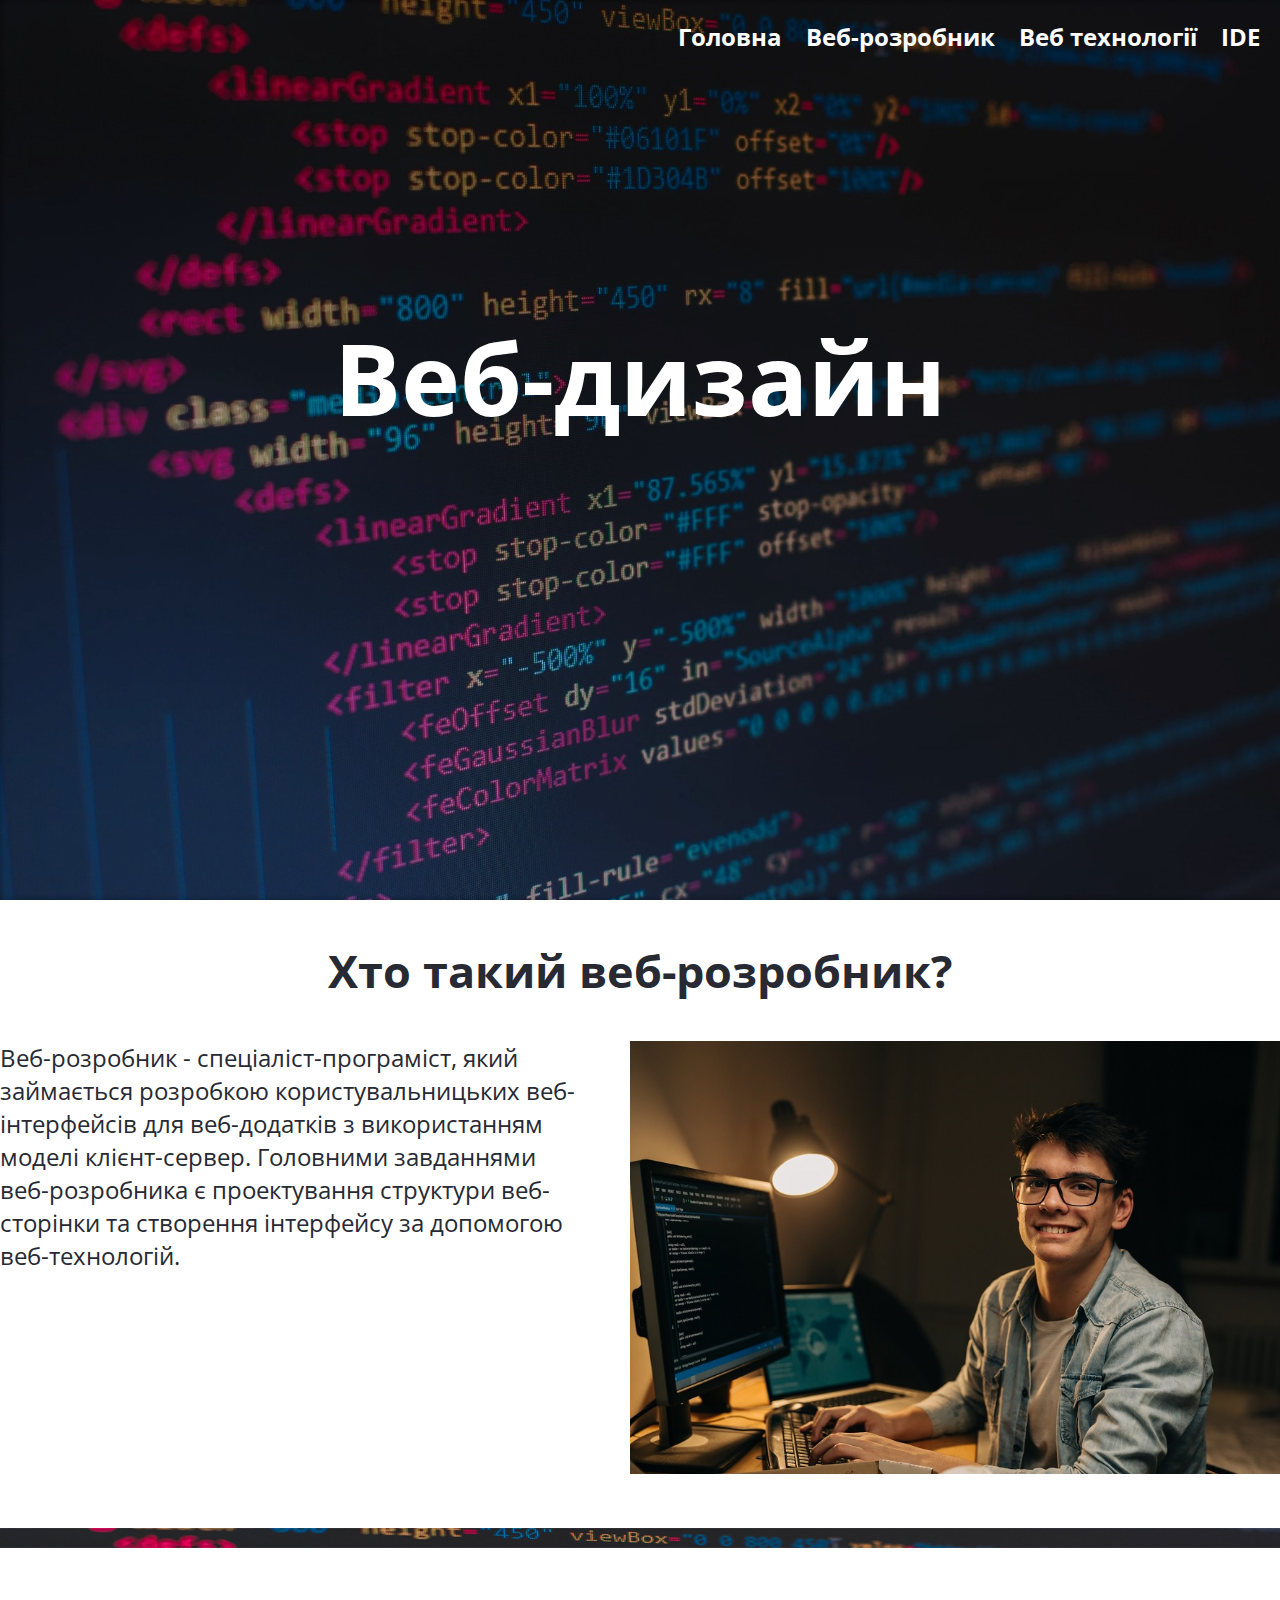
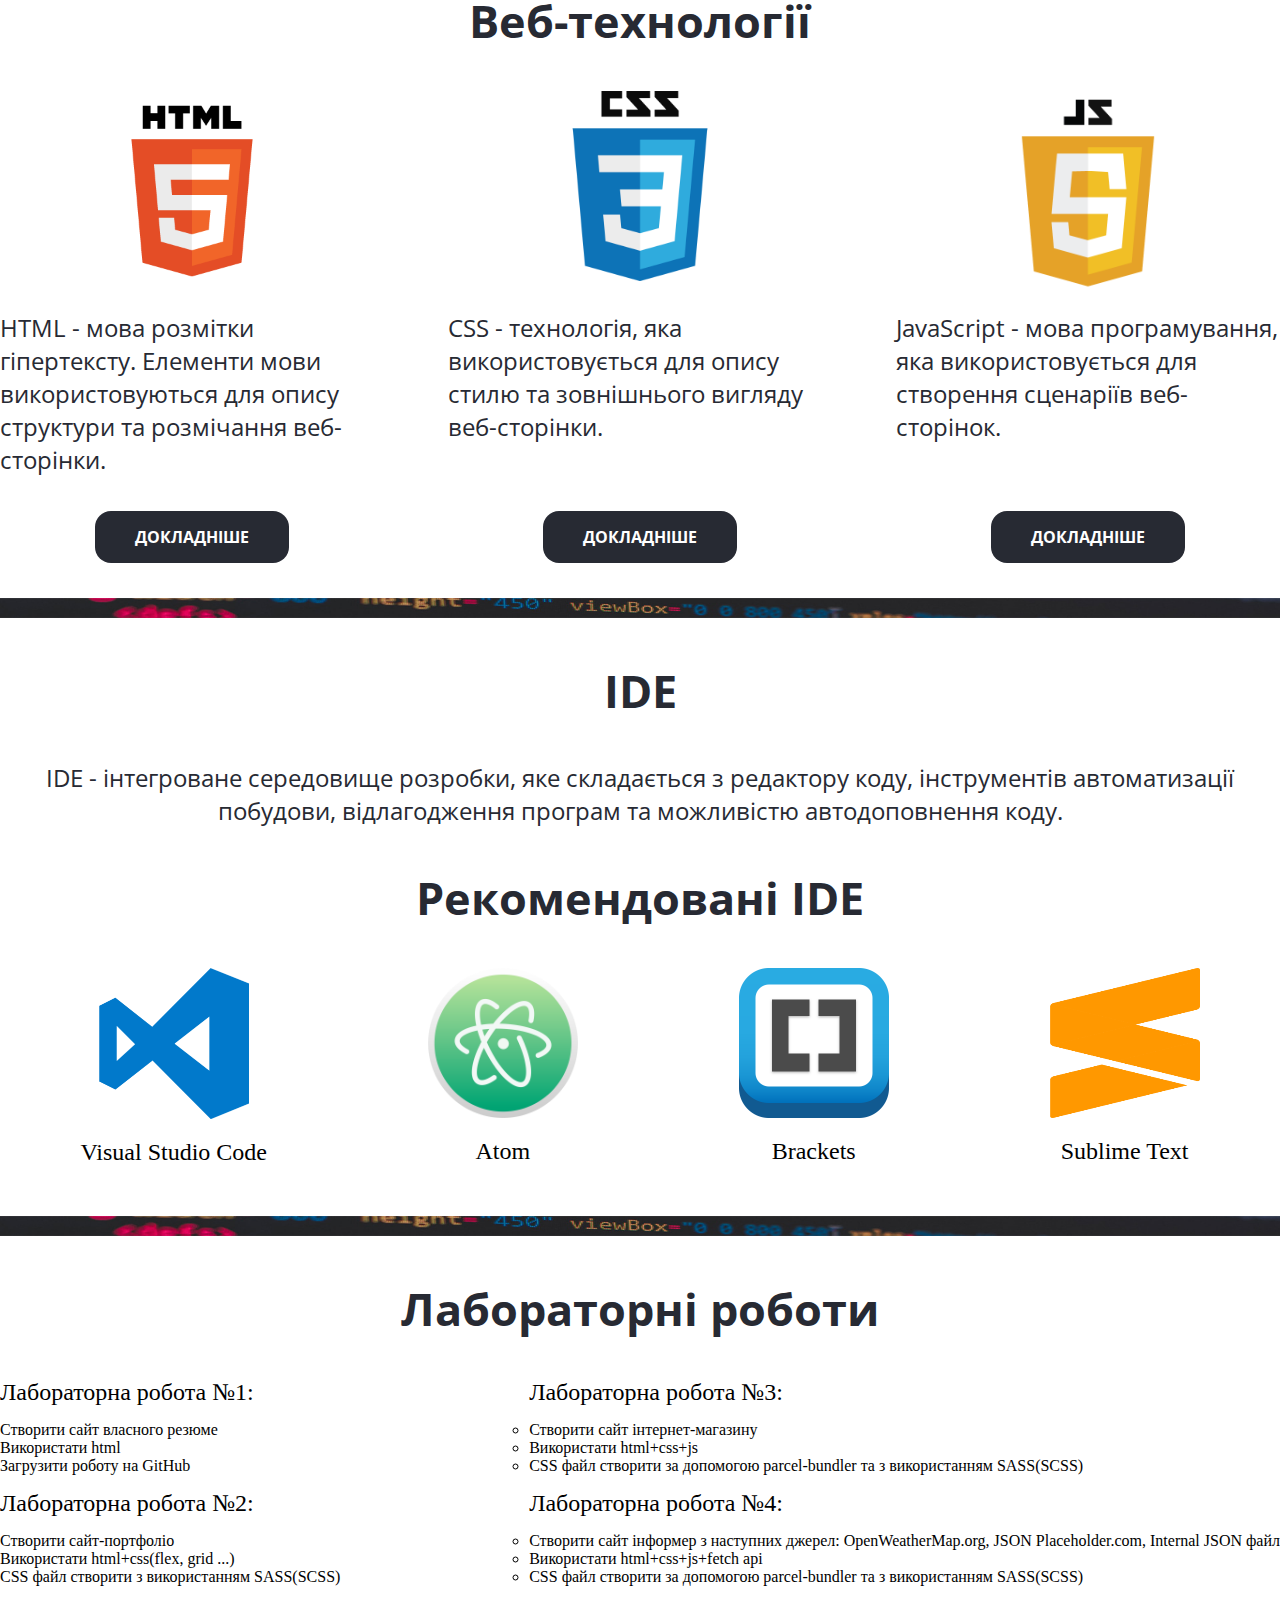
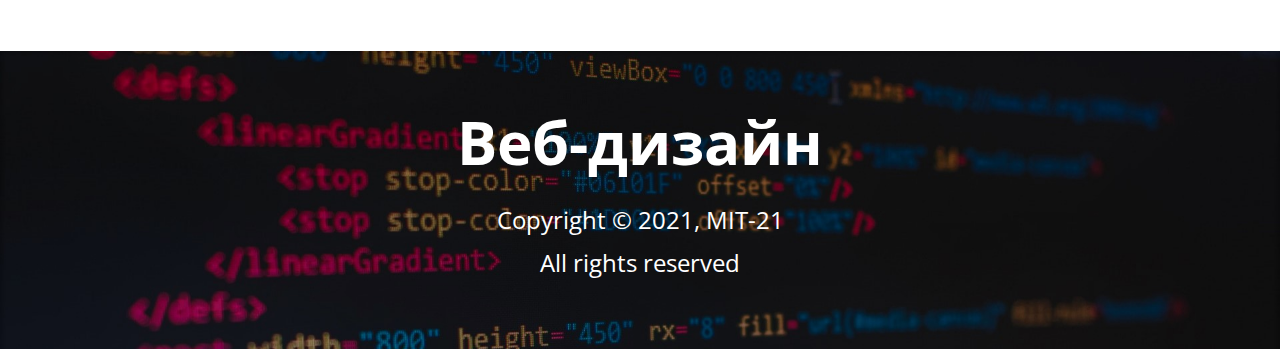
<file: index.html>
<!doctype html>
<html lang="ru">
<head>
    <meta charset="UTF-8">
    <meta name="viewport"
          content="width=device-width, user-scalable=no, initial-scale=1.0, maximum-scale=1.0, minimum-scale=1.0">
    <meta http-equiv="X-UA-Compatible" content="ie=edge">
    <title>Главная страница</title>
    <link rel="stylesheet" href="style/style.css">
</head>
<body>

    <section id="header-section">
        <div class="container">
            <header>
                <div class="nav-menu">
                    <nav class="navigation">
                        <ul>
                            <li><a href="index.html">Головна</a></li>
                            <li><a href="#whois">Веб-розробник</a></li>
                            <li><a href="#technology">Веб технології</a></li>
                            <li><a href="#ide">IDE</a></li>
                        </ul>
                    </nav>
                </div>
            </header>
            <div class="main-zag">
                <h1>Веб-дизайн</h1>
            </div>
        </div>
    </section>

    <section id="whois" class="section-padding">
        <div class="container">
            <div class="section-zag">
                <h2>Хто такий веб-розробник?</h2>
            </div>
            <div class="whois-content">
                <div class="whois-text">
                    <p>Веб-розробник - спеціаліст-програміст, який займається розробкою користувальницьких веб-інтерфейсів для веб-додатків з використанням моделі клієнт-сервер. Головними завданнями веб-розробника є проектування структури веб-сторінки та створення інтерфейсу за допомогою веб-технологій.</p>
                </div>
                <div class="whois-image">
                    <img src="image/whois.jpg" alt="Картинка розробника">
                </div>
            </div>
        </div>
    </section>

    <section id="bg-line1"></section>

    <section id="technology" class="section-padding">
        <div class="container">
            <div class="section-zag">
                <h2>Веб-технології</h2>
            </div>
            <div class="technology-wrap">
                <div class="technology-item">
                    <img src="image/html-logo.png" alt="Логотип HTML">
                    <p>HTML - мова розмітки гіпертексту. Елементи мови використовуються для опису структури та розмічання веб-сторінки.</p>
                    <div class="technology-btn">
                        <a href="html-page.html" target="_blank">докладніше</a>
                    </div>
                </div>
                <div class="technology-item">
                    <img src="image/css-logo.png" alt="Логотип CSS" class="img-css">
                    <p>CSS - технологія, яка використовується для опису стилю та зовнішнього вигляду веб-сторінки.</p>
                    <div class="technology-btn">
                        <a href="css-page.html" target="_blank">докладніше</a>
                    </div>
                </div>
                <div class="technology-item">
                    <img src="image/js-logo.png" alt="Логотип JS">
                    <p>JavaScript - мова програмування, яка використовується для створення сценаріїв веб-сторінок.</p>
                    <div class="technology-btn">
                        <a href="js-page.html" target="_blank">докладніше</a>
                    </div>
                </div>
            </div>
        </div>
    </section>

    <section id="bg-line2"></section>

    <section id="ide" class="section-padding">
        <div class="container">
            <div class="section-zag">
                <h2>IDE</h2>
            </div>
            <div class="ide-wrap">
                <div class="ide-text">
                    <p>IDE - інтегроване середовище розробки, яке складається з редактору коду, інструментів автоматизації побудови, відлагодження програм та можливістю автодоповнення коду.</p>
                </div>
                <div class="section-zag">
                    <h2>Рекомендовані IDE</h2>
                </div>
                <div class="ide-images">
                    <div class="ide-images-item">
                        <img src="image/vsc-logo.png" alt="VS Code логотип">
                        <span>Visual Studio Code</span>
                    </div>
                    <div class="ide-images-item">
                        <img src="image/atom-logo.png" alt="Atom логотип">
                        <span>Atom</span>
                    </div>
                    <div class="ide-images-item">
                        <img src="image/brackets-logo.png" alt="Brackets логотип">
                        <span>Brackets</span>
                    </div>
                    <div class="ide-images-item">
                        <img src="image/sublime-logo.png" alt="Sublime логотип">
                        <span>Sublime Text</span>
                    </div>
                </div>
            </div>
        </div>
    </section>

    <section id="bg-line3"></section>

    <section id="labs" class="section-padding">
        <div class="container">
            <div class="section-zag">
                <h2>Лабораторні роботи</h2>
            </div>
            <div class="labs-wrap">
                <div class="labs-left">
                    <div class="labs-left-item">
                        <span>Лабораторна робота №1:</span>
                        <ul>
                            <li id="lab11"></li>
                            <li id="lab12"></li>
                            <li id="lab13"></li>
                        </ul>
                    </div>
                    <div class="labs-left-item">
                        <span>Лабораторна робота №2:</span>
                        <ul>
                            <li id="lab21"></li>
                            <li id="lab22"></li>
                            <li id="lab23"></li>
                        </ul>
                    </div>
                </div>
                <div class="labs-right">
                    <div class="labs-right-item">
                        <span>Лабораторна робота №3:</span>
                        <ul>
                            <li id="lab31"></li>
                            <li id="lab32"></li>
                            <li id="lab33"></li>
                        </ul>
                    </div>
                    <div class="labs-right-item">
                        <span>Лабораторна робота №4:</span>
                        <ul>
                            <li id="lab41"></li>
                            <li id="lab42"></li>
                            <li id="lab43"></li>
                        </ul>
                    </div>
                </div>
            </div>
        </div>
    </section>

    <footer id="footer">
        <div class="main-text">
            <h2>Веб-дизайн</h2>
        </div>
        <div class="secondary-text">
            <p>Copyright &copy; 2021, МІТ-21</p>
            <p>All rights reserved</p>
        </div>
    </footer>
<script src="index.js"></script> 


</body>
</html>
</file>
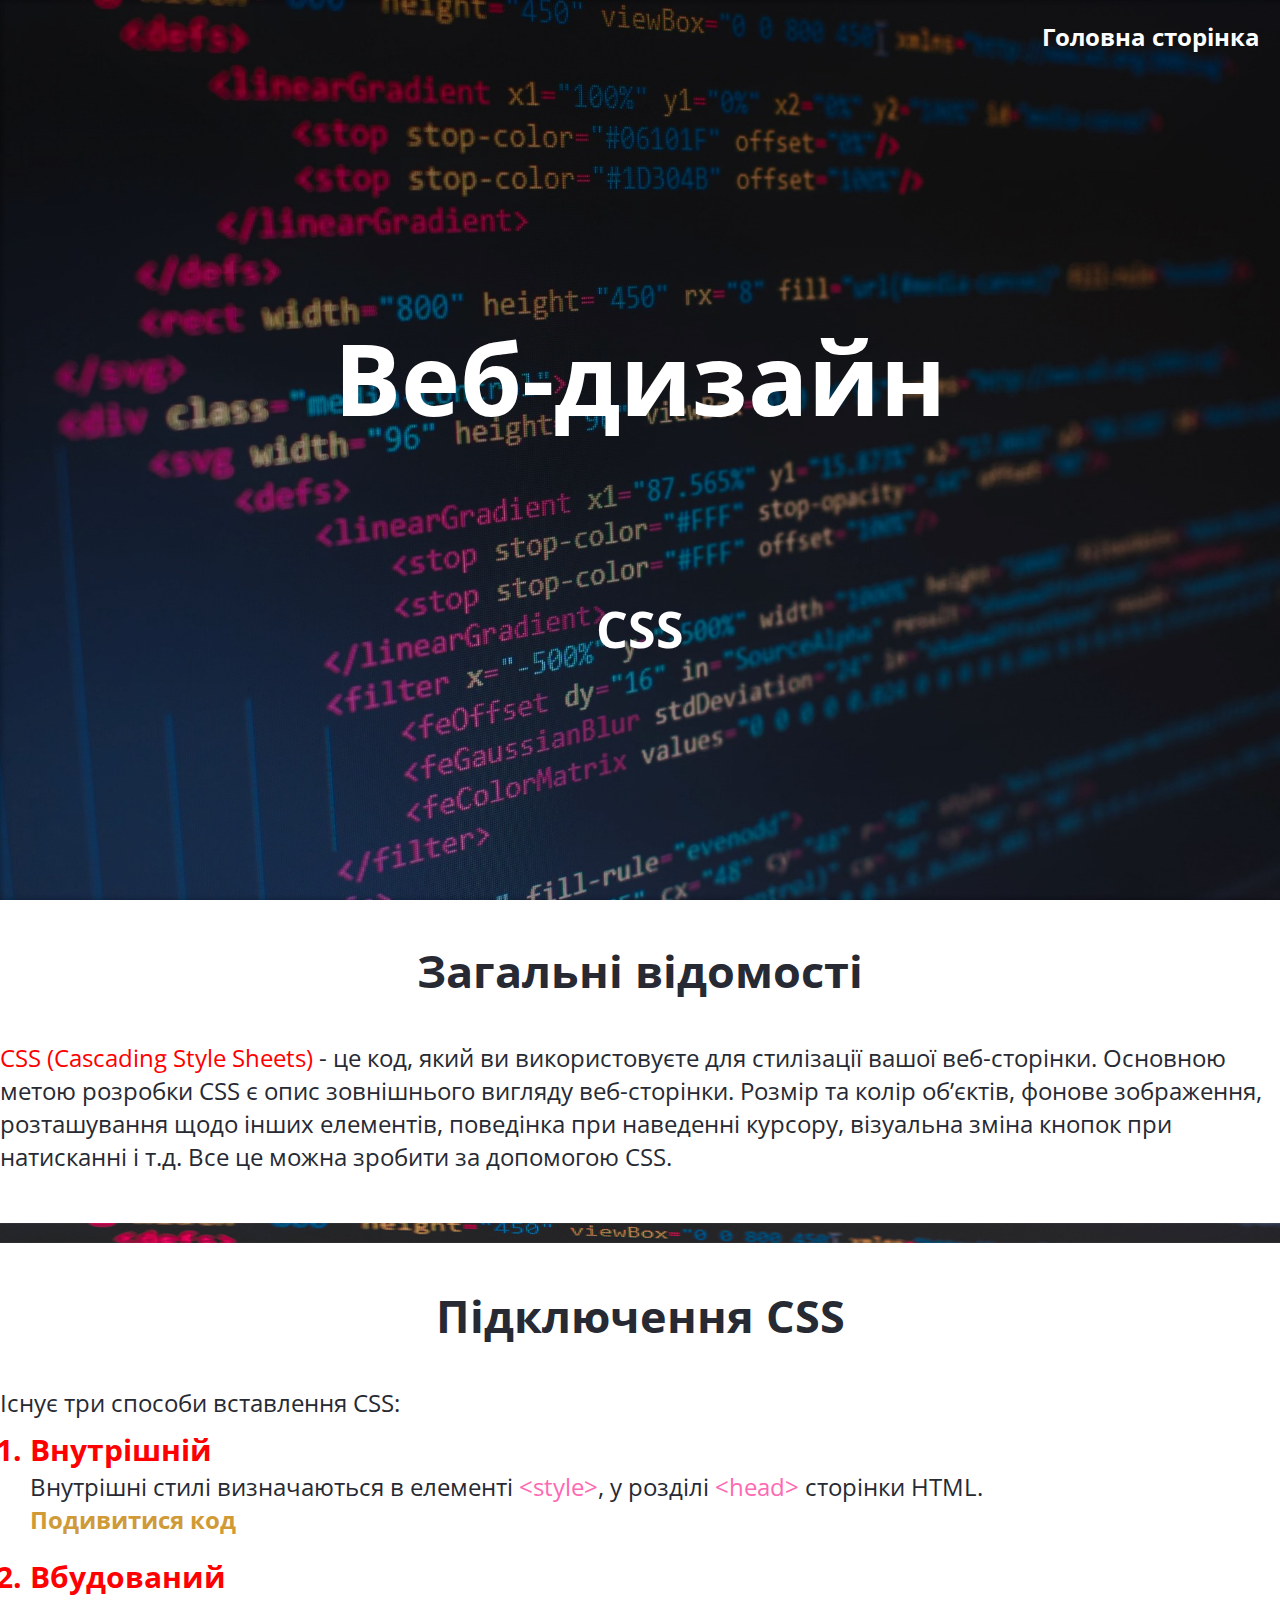
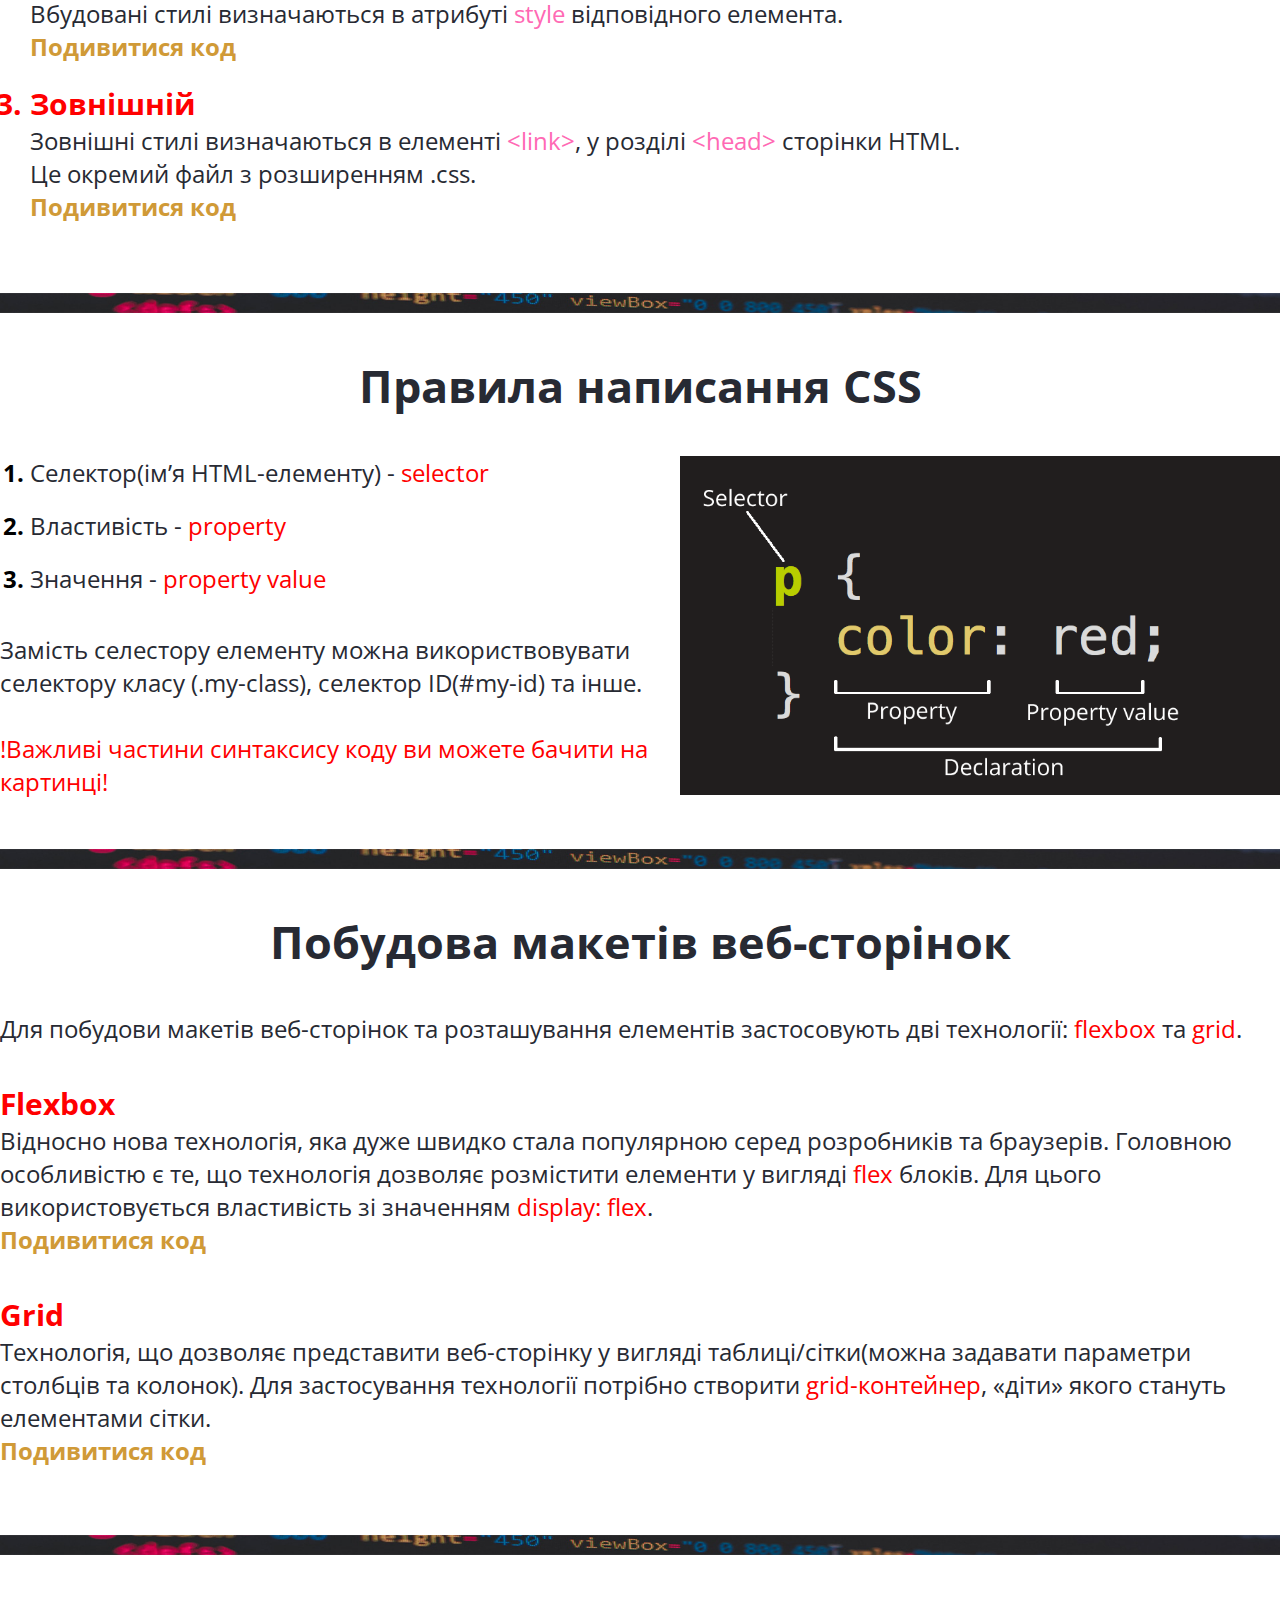
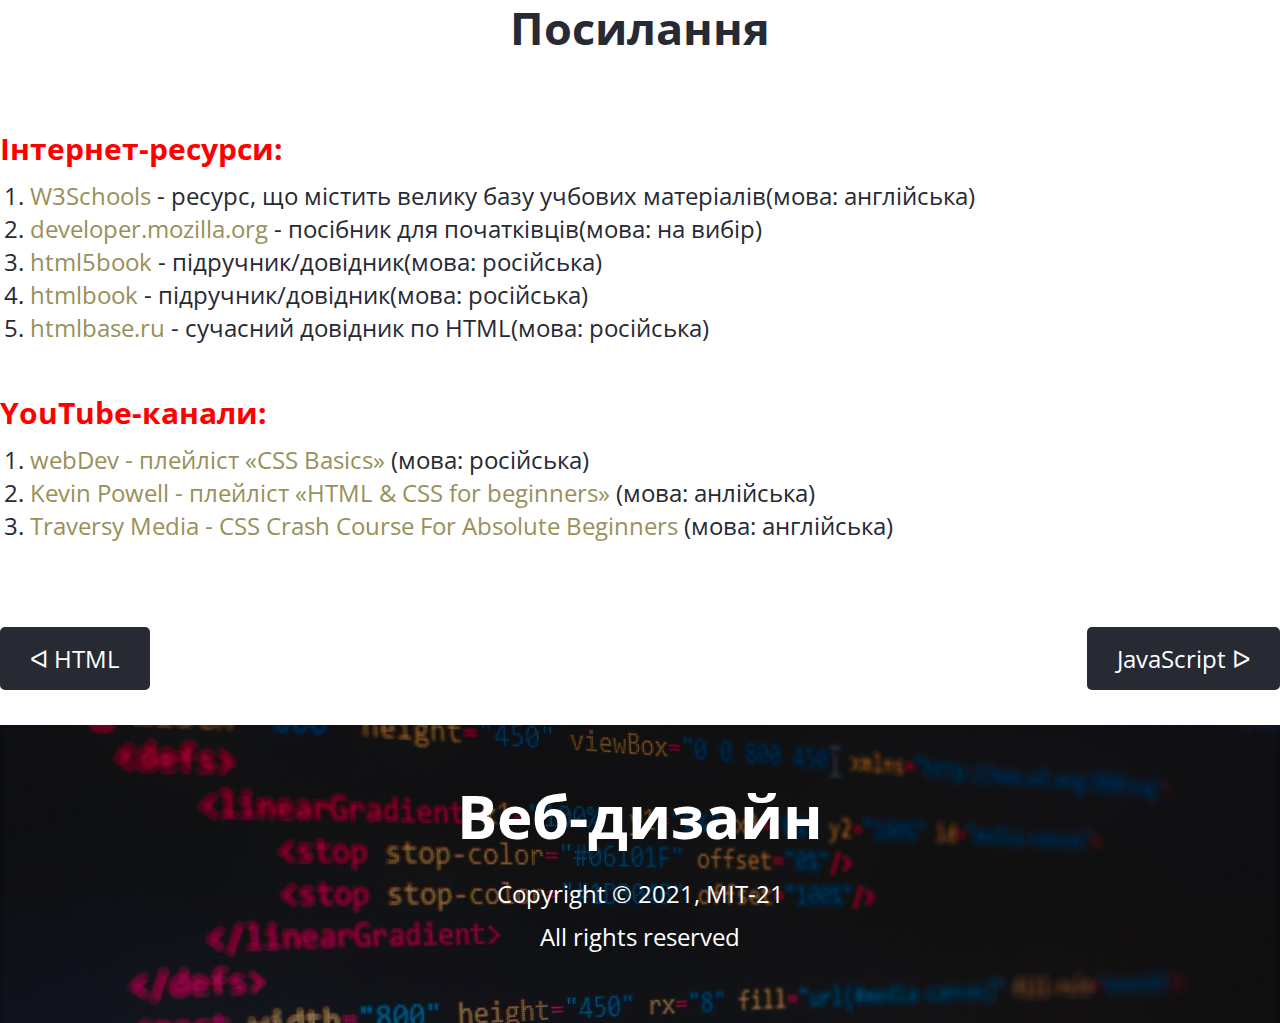
<file: css-page.html>
<!doctype html>
<html lang="ru">
<head>
    <meta charset="UTF-8">
    <meta name="viewport"
          content="width=device-width, user-scalable=no, initial-scale=1.0, maximum-scale=1.0, minimum-scale=1.0">
    <meta http-equiv="X-UA-Compatible" content="ie=edge">
    <title>Про CSS</title>
    <link rel="stylesheet" href="style/style.css">
</head>
<body>

<section id="header-section">
    <div class="container">
        <header>
            <div class="nav-menu">
                <nav class="navigation">
                    <ul>
                        <li><a href="index.html">Головна сторінка</a></li>
                    </ul>
                </nav>
            </div>
        </header>
        <div class="main-zag">
            <h1>Веб-дизайн</h1>
            <h2>CSS</h2>
        </div>
    </div>
</section>

<section id="about-css" class="section-padding">
    <div class="container">
        <div class="section-zag">
            <h2>Загальні відомості</h2>
        </div>
        <div class="about-css-text">
            <p><span>CSS (Cascading Style Sheets)</span> - це код, який ви використовуєте для стилізації вашої веб-сторінки. Основною метою розробки CSS є опис зовнішнього вигляду веб-сторінки. Розмір та колір об’єктів, фонове зображення, розташування щодо інших елементів, поведінка при наведенні курсору, візуальна зміна кнопок при натисканні і т.д. Все це можна зробити за допомогою CSS.</p>
        </div>
    </div>
</section>

<section id="bg-line1"></section>

<section id="connection" class="section-padding spisok">
    <div class="container">
        <div class="section-zag">
            <h2>Підключення CSS</h2>
        </div>
        <div class="connection-wrap">
            <p>Існує три способи вставлення CSS:</p>
            <ul>
                <li>
                    <p>Внутрішній</p>
                    <p>Внутрішні стилі визначаються в елементі <span>&lt;style&gt;</span>, у розділі <span>&lt;head&gt;</span> сторінки HTML.</p>
                    <p class="code-exmpl" onclick="func1()">Подивитися код</p>
                    <p id="code1"></p>
                </li>
                <li>
                    <p>Вбудований</p>
                    <p>Вбудовані стилі визначаються в атрибуті <span>style</span> відповідного елемента.</p>
                    <p class="code-exmpl" onclick="func2()">Подивитися код</p>
                    <p id="code2"></p>
                </li>
                <li>
                    <p>Зовнішній</p>
                    <p>Зовнішні стилі визначаються в елементі <span>&lt;link&gt;</span>, у розділі <span>&lt;head&gt;</span> сторінки HTML.</p>
                    <p>Це окремий файл з розширенням .css.</p>
                    <p class="code-exmpl" onclick="func3()">Подивитися код</p>
                    <p id="code3"></p>
                </li>
            </ul>
        </div>
    </div>
</section>

<section id="bg-line2"></section>

<section id="rules" class="section-padding">
    <div class="container">
        <div class="section-zag">
            <h2>Правила написання CSS</h2>
        </div>
        <div class="rules-wrap">
            <div class="rules-wrap-item">
                <ul>
                    <li>
                        <p>Селектор(ім’я HTML-елементу) - <span>selector</span></p>
                    </li>
                    <li>
                        <p>Властивість - <span>property</span></p>
                    </li>
                    <li>
                        <p>Значення - <span>property value</span></p>
                    </li>
                </ul>
                <br>
                <p>Замість селестору елементу можна використвовувати селектору класу (.my-class), селектор ID(#my-id) та інше.</p>
                <br>
                <p>!Важливі частини синтаксису коду ви можете бачити на картинці!</p>
            </div>
            <div class="rules-wrap-item">
                <img src="image/rules-css.png" alt="Приклад коду">
            </div>
        </div>
    </div>
</section>

<section id="bg-line3"></section>

<section id="layouts" class="section-padding">
    <div class="container">
        <div class="section-zag">
            <h2>Побудова макетів веб-сторінок</h2>
        </div>
        <div class="layouts-wrap">
            <p>Для побудови макетів веб-сторінок та розташування елементів застосовують дві технології: <span>flexbox</span> та <span>grid</span>.</p>
            <br>
            <h3>Flexbox</h3>
            <p>Відносно нова технологія, яка дуже швидко стала популярною серед розробників та браузерів. Головною особливістю є те, що технологія дозволяє розмістити елементи у вигляді <span>flex</span> блоків. Для цього використовується властивість зі значенням <span>display: flex</span>.</p>
            <p class="code-exmpl" onclick="func4()">Подивитися код</p>
            <p id="code4"></p>
            <br>
            <h3>Grid</h3>
            <p>Технологія, що дозволяє представити веб-сторінку у вигляді таблиці/сітки(можна задавати параметри столбців та колонок). Для застосування технології потрібно створити <span>grid-контейнер</span>, «діти» якого стануть елементами сітки.</p>
            <p class="code-exmpl" onclick="func5()">Подивитися код</p>
            <p id="code5"></p>
            <br>
        </div>
    </div>
</section>

<section id="bg-line4"></section>

<section id="links" class="section-padding">
    <div class="container">
        <div class="section-zag">
            <h2>Посилання</h2>
        </div>
        <div class="links-wrap">
            <div class="links-wrap-body">
                <h3>Інтернет-ресурси:</h3>
                <ul>
                    <li><p><a href="https://www.w3schools.com/css/default.asp" target="_blank">W3Schools</a> - ресурс, що містить велику базу учбових матеріалів(мова:  англійська)</p></li>
                    <li><p><a href="https://developer.mozilla.org/ru/docs/Learn/Getting_started_with_the_web/CSS_basics" target="_blank">developer.mozilla.org</a> - посібник для початківців(мова: на вибір)</p></li>
                    <li><p><a href="https://html5book.ru/css-css3/" target="_blank">html5book</a> - підручник/довідник(мова: російська)</p></li>
                    <li><p><a href="http://htmlbook.ru/content/dobavlenie-css" target="_blank">htmlbook</a> - підручник/довідник(мова: російська)</p></li>
                    <li><p><a href="https://htmlbase.ru" target="_blank">htmlbase.ru</a> - сучасний довідник по HTML(мова: російська)</p></li>
                </ul>
            </div>
            <br>
            <div class="links-wrap-foot">
                <h3>YouTube-канали:</h3>
                <ul>
                    <li><p><a href="https://www.youtube.com/playlist?list=PLNkWIWHIRwMHUawuIEpPI_tOG7Mfhs_sA" target="_blank">webDev - плейліст «CSS Basics»</a> (мова: російська)</p></li>
                    <li><p><a href="https://www.youtube.com/playlist?list=PL4-IK0AVhVjM0xE0K2uZRvsM7LkIhsPT-" target="_blank">Kevin Powell - плейліст «HTML & CSS for beginners»</a> (мова: анлійська)</p></li>
                    <li><p><a href="https://www.youtube.com/watch?v=yfoY53QXEnI&list=PLillGF-RfqbZTASqIqdvm1R5mLrQq79CU&index=2" target="_blank">Traversy Media - CSS Crash Course For Absolute Beginners</a> (мова: англійська)</p></li>
                </ul>
            </div>
        </div>
        <div class="links-buttons">
            <div class="link-btn">
                <a href="html-page.html">ᐊ HTML</a>
            </div>
            <div class="link-btn">
                <a href="js-page.html">JavaScript ᐅ</a>
            </div>
        </div>
    </div>
</section>

<footer id="footer">
    <div class="main-text">
        <h2>Веб-дизайн</h2>
    </div>
    <div class="secondary-text">
        <p>Copyright &copy; 2021, МІТ-21</p>
        <p>All rights reserved</p>
    </div>
</footer>
<script src="css.js"></script>


</body>
</html>
</file>
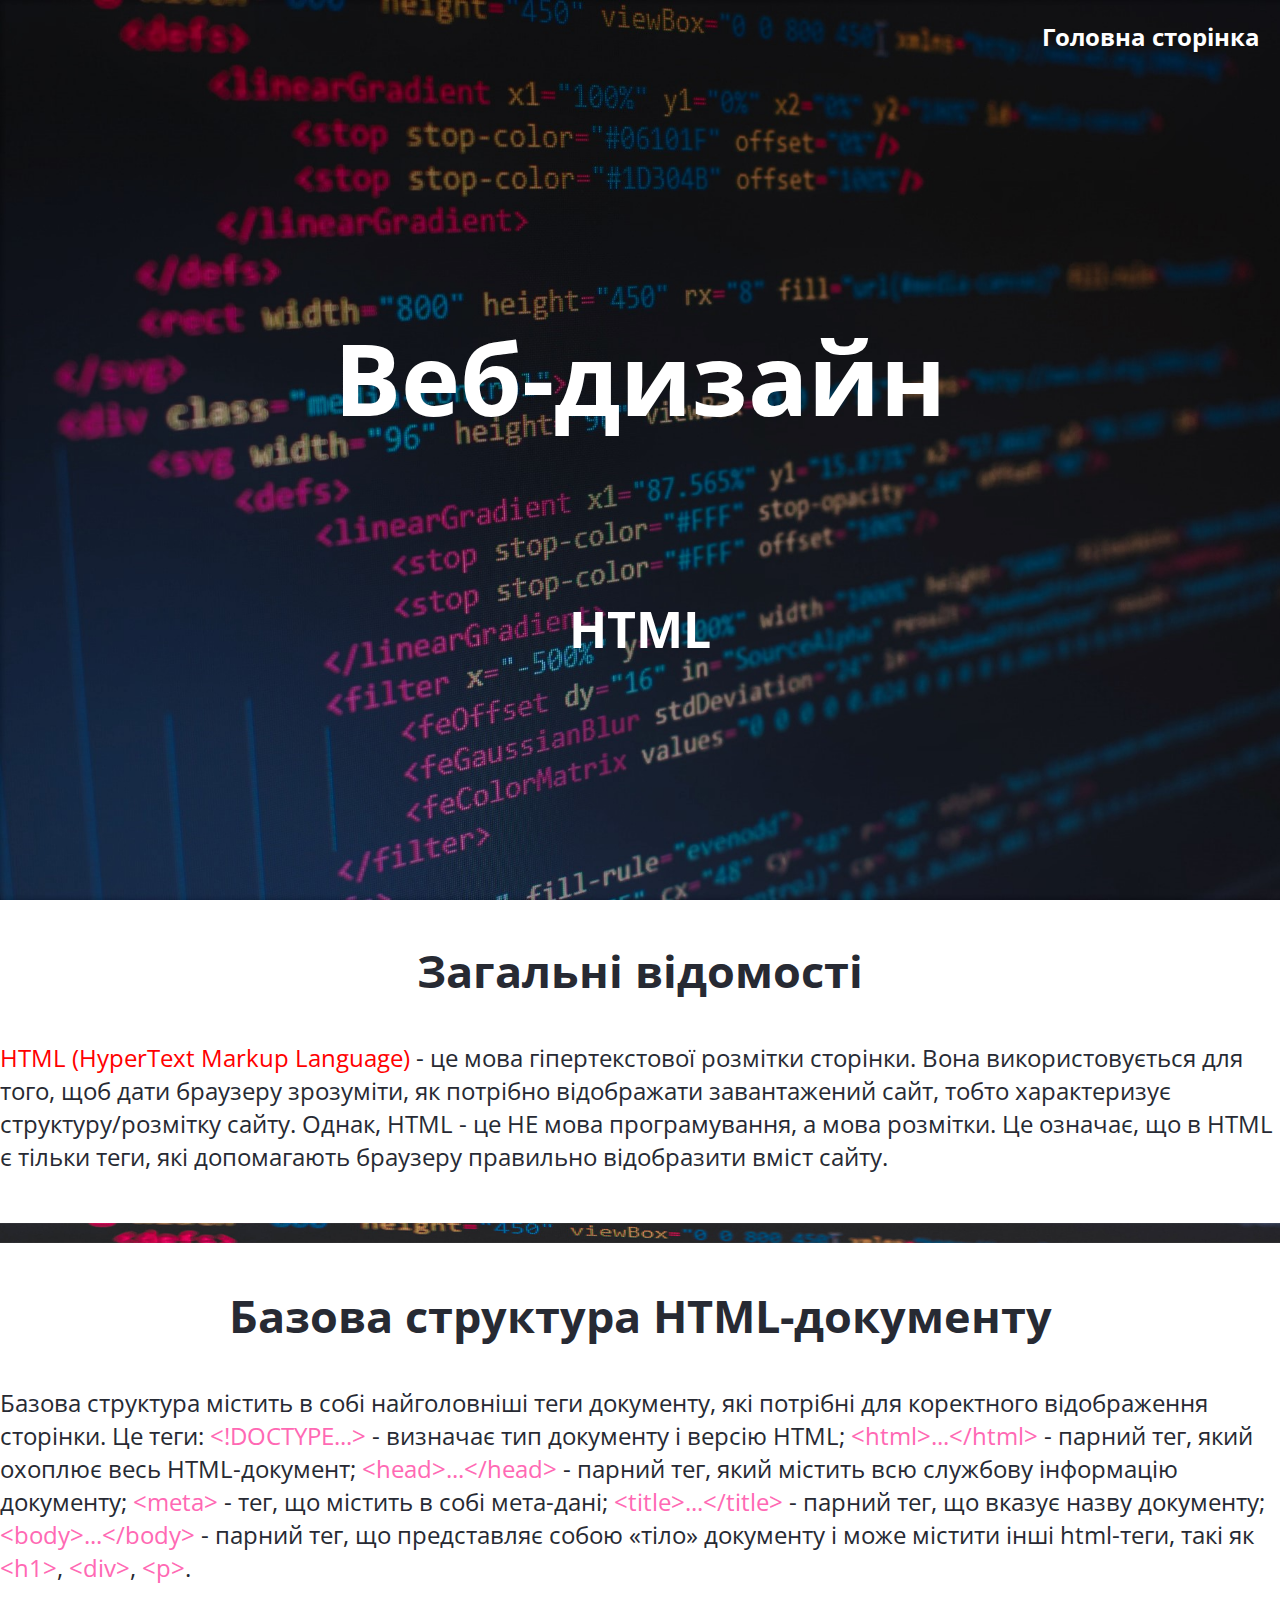
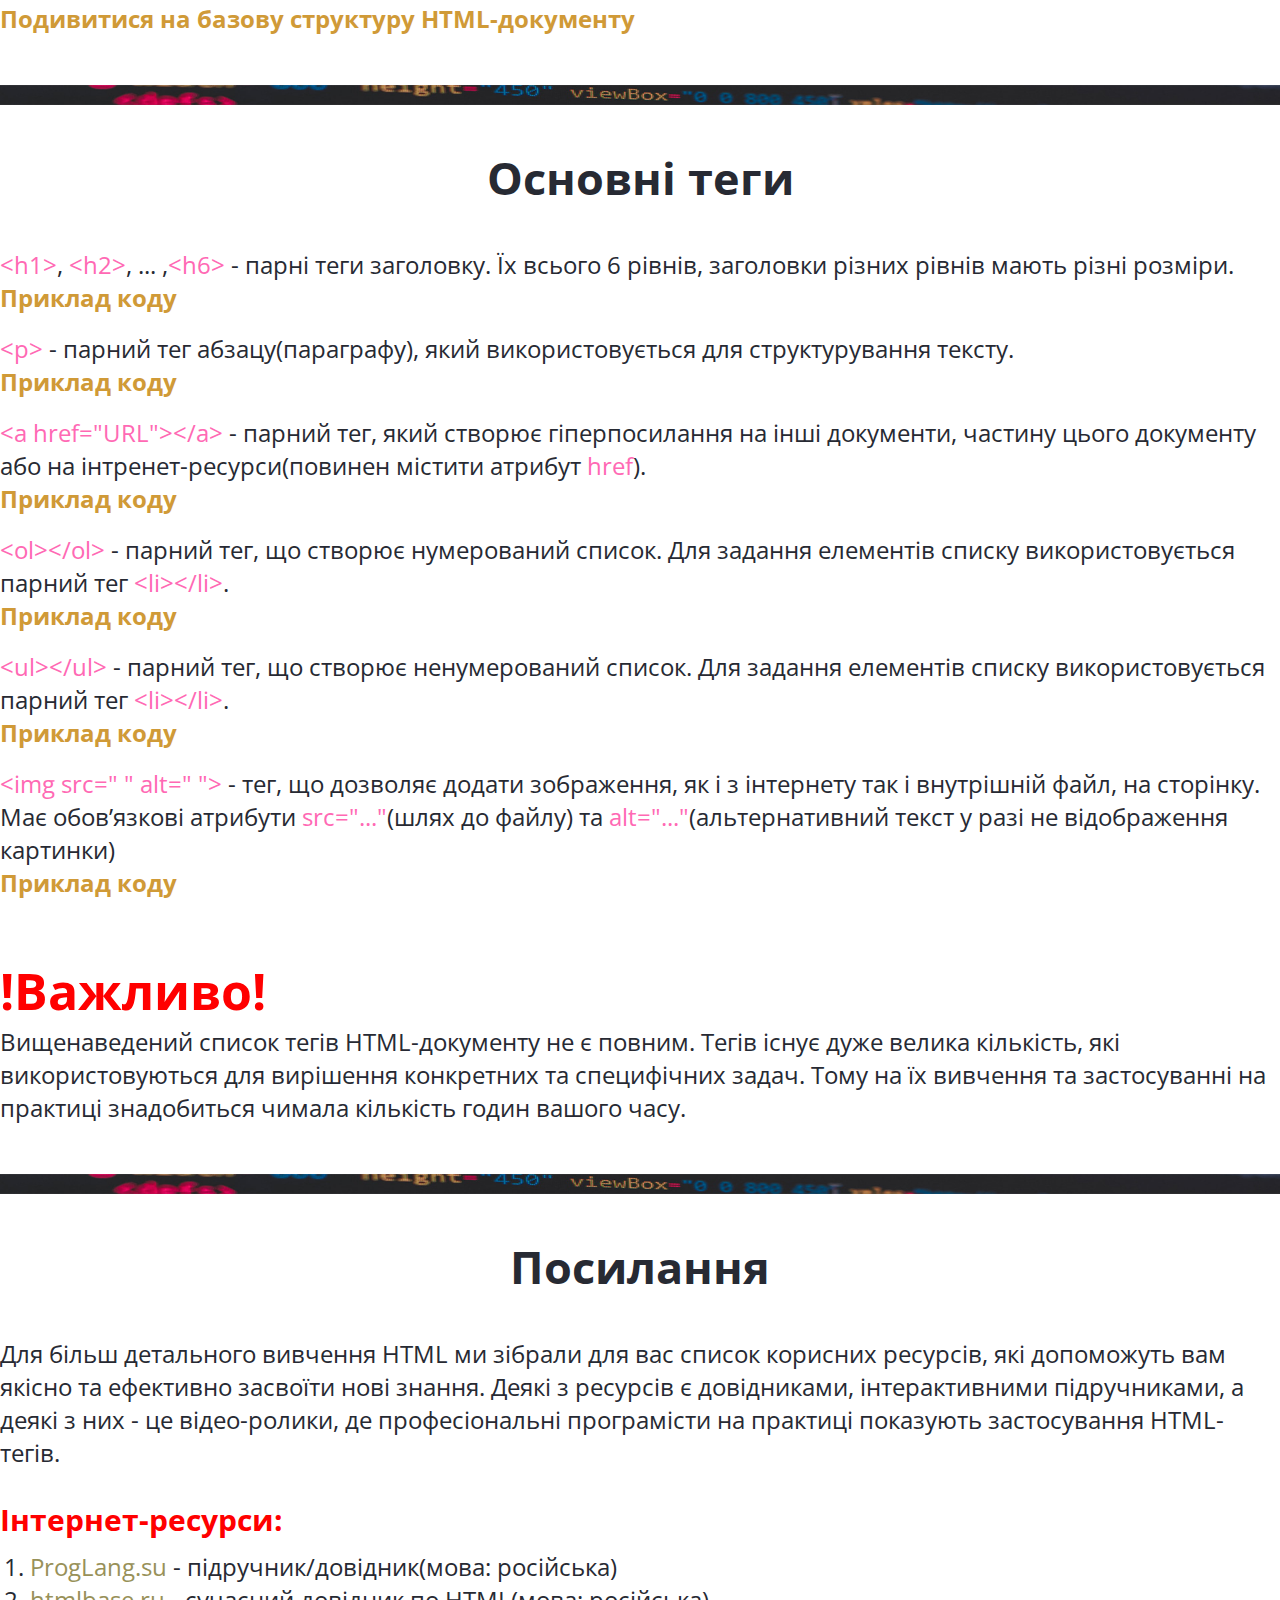
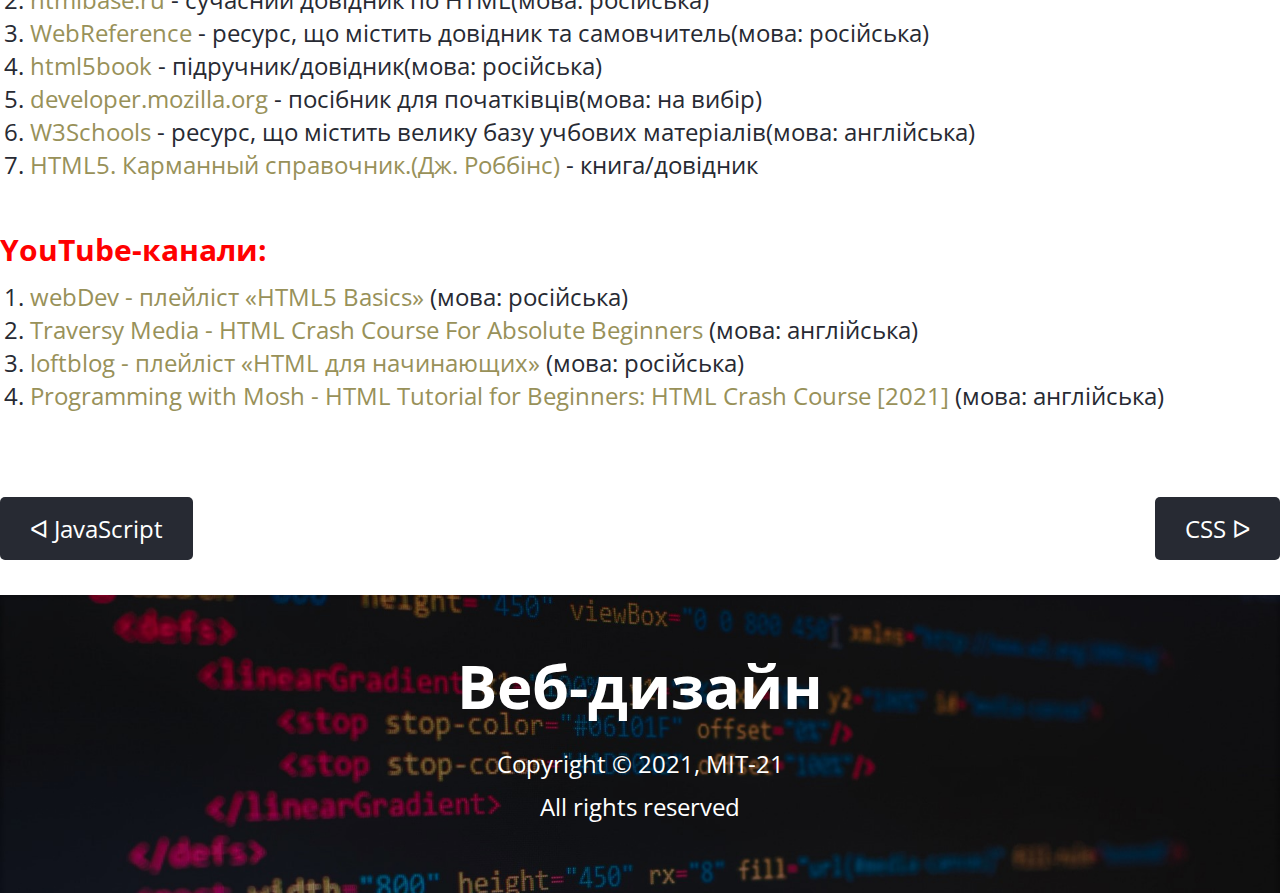
<file: html-page.html>
<!doctype html>
<html lang="ru">
<head>
    <meta charset="UTF-8">
    <meta name="viewport"
          content="width=device-width, user-scalable=no, initial-scale=1.0, maximum-scale=1.0, minimum-scale=1.0">
    <meta http-equiv="X-UA-Compatible" content="ie=edge">
    <title>Про HTML</title>
    <link rel="stylesheet" href="style/style.css">
</head>
<body>

<section id="header-section">
    <div class="container">
        <header>
            <div class="nav-menu">
                <nav class="navigation">
                    <ul>
                        <li><a href="index.html">Головна сторінка</a></li>
                    </ul>
                </nav>
            </div>
        </header>
        <div class="main-zag">
            <h1>Веб-дизайн</h1>
            <h2>HTML</h2>
        </div>
    </div>
</section>

<section id="about" class="section-padding">
    <div class="container">
        <div class="section-zag">
            <h2>Загальні відомості</h2>
        </div>
        <div class="about-text">
            <p><span>HTML (HyperText Markup Language)</span> - це мова гіпертекстової розмітки сторінки. Вона використовується для того, щоб дати браузеру зрозуміти, як потрібно відображати завантажений сайт, тобто характеризує структуру/розмітку сайту. Однак, HTML - це НЕ мова програмування, а мова розмітки. Це означає, що в HTML є тільки теги, які допомагають браузеру правильно відобразити вміст сайту.</p>
            
        </div>
    </div>
</section>

<section id="bg-line1"></section>

<section id="structure" class="section-padding">
    <div class="container">
        <div class="section-zag">
            <h2>Базова структура HTML-документу</h2>
        </div>
        <div class="structure-text">
            <p>Базова структура містить в собі найголовніші теги документу, які потрібні для коректного відображення сторінки. Це теги: <span>&lt;!DOCTYPE...&gt;</span> - визначає тип документу і версію HTML; <span>&lt;html&gt;...&lt;/html&gt;</span> - парний тег, який охоплює весь HTML-документ; <span>&lt;head&gt;...&lt;/head&gt;</span> - парний тег, який містить всю службову інформацію документу; <span>&lt;meta&gt;</span> - тег, що містить в собі мета-дані; <span>&lt;title&gt;...&lt;/title&gt;</span> - парний тег, що вказує назву документу; <span>&lt;body&gt;...&lt;/body&gt;</span> - парний тег, що представляє собою «тіло» документу і може містити інші html-теги, такі як <span>&lt;h1&gt;</span>, <span>&lt;div&gt;</span>, <span>&lt;p&gt;</span>.</p>
            <br>
            <p class="base-str-title" onclick="func1()">Подивитися на базову структуру HTML-документу</p>
            <p id="base-str-code"></p>
        </div>
    </div>
</section>

<section id="bg-line2"></section>

<section id="main-tags" class="section-padding">
    <div class="container">
        <div class="section-zag">
            <h2>Основні теги</h2>
        </div>
        <div class="main-tags-wrap">
            <div class="tags-wrap-head">
                <p><span>&lt;h1&gt;</span>, <span>&lt;h2&gt;</span>, ... ,<span>&lt;h6&gt;</span> - парні теги заголовку. Їх всього 6 рівнів, заголовки різних рівнів мають різні розміри.</p>
                <p class="code-exmpl" onclick="func2()">Приклад коду</p>
                <p id="code"></p>
                <br>
                <p><span>&lt;p&gt;</span> - парний тег абзацу(параграфу), який використовується для структурування тексту.</p>
                
                <p class="code-exmpl" onclick="func3()">Приклад коду</p>
                <p id="code1"></p>
                <br>
                <p><span>&lt;a href="URL">&lt;/a&gt;</span> - парний тег, який створює гіперпосилання на інші документи, частину цього документу або на інтренет-ресурси(повинен містити атрибут <span>href</span>).</p>
                
                <p class="code-exmpl" onclick="func4()">Приклад коду</p>
                <p id="code2"></p>
                <br>
                <p><span>&lt;ol&gt;&lt;/ol&gt;</span> - парний тег, що створює нумерований список. Для задання елементів списку використовується парний тег <span>&lt;li&gt;&lt;/li&gt;</span>.</p>
                
                <p class="code-exmpl" onclick="func5()">Приклад коду</p>
                <p id="code3"></p>
                <br>
                <p><span>&lt;ul&gt;&lt;/ul&gt;</span> - парний тег, що створює ненумерований список. Для задання елементів списку використовується парний тег <span>&lt;li&gt;&lt;/li&gt;</span>.</p>
                
                <p class="code-exmpl" onclick="func6()">Приклад коду</p>
                <p id="code4"></p>
                <br>
                <p><span>&lt;img src=" " alt=" "&gt;</span> - тег, що дозволяє додати зображення, як і з інтернету так і внутрішній файл, на сторінку. Має обов’язкові атрибути <span>src="..."</span>(шлях до файлу) та <span>alt="..."</span>(альтернативний текст  у разі не відображення картинки)</p>
                
                <p class="code-exmpl" onclick="func7()">Приклад коду</p>
                <p id="code5"></p>
                <br>
            </div>
            <div class="tags-wrap-foot">
                <h3>!Важливо!</h3>
                <p>Вищенаведений список тегів HTML-документу не є повним. Тегів існує дуже велика кількість, які використовуються для вирішення конкретних та специфічних задач. Тому на їх вивчення та застосуванні на практиці знадобиться чимала кількість годин вашого часу.</p>
            </div>
        </div>
    </div>
</section>

<section id="bg-line3"></section>

<section id="links" class="section-padding">
    <div class="container">
        <div class="section-zag">
            <h2>Посилання</h2>
        </div>
        <div class="links-wrap">
            <div class="links-wrap-head">
                <p>Для більш детального вивчення HTML ми зібрали для вас список корисних ресурсів, які допоможуть вам якісно та ефективно засвоїти нові знання. Деякі з ресурсів є довідниками, інтерактивними підручниками, а деякі з них - це відео-ролики, де професіональні програмісти на практиці показують застосування HTML-тегів.</p>
            </div>
            <div class="links-wrap-body">
                <h3>Інтернет-ресурси:</h3>
                <ul>
                    <li><p><a href="http://proglang.su" target="_blank">ProgLang.su</a> - підручник/довідник(мова: російська)</p></li>
                    <li><p><a href="https://htmlbase.ru" target="_blank">htmlbase.ru</a> - сучасний довідник по HTML(мова: російська)</p></li>
                    <li><p><a href="https://webref.ru/course/html-tutorial" target="_blank">WebReference</a> - ресурс, що містить довідник та самовчитель(мова: російська)</p></li>
                    <li><p><a href="https://html5book.ru" target="_blank">html5book</a> - підручник/довідник(мова: російська)</p></li>
                    <li><p><a href="https://developer.mozilla.org/ru/docs/Web/HTML" target="_blank">developer.mozilla.org</a> - посібник для початківців(мова: на вибір)</p></li>
                    <li><p><a href="https://www.w3schools.com" target="_blank">W3Schools</a> - ресурс, що містить велику базу учбових матеріалів(мова:  англійська)</p></li>
                    <li><p><a href="https://kniga.biz.ua/ua/book-html5-karmannyi-spravochnik-5-e-izdanie-0027475.html" target="_blank">HTML5. Карманный справочник.(Дж. Роббінс)</a> - книга/довідник</p></li>
                </ul>
            </div>
            <br>
            <div class="links-wrap-foot">
                <h3>YouTube-канали:</h3>
                <ul>
                    <li><p><a href="https://www.youtube.com/playlist?list=PLNkWIWHIRwMFtHHg0amAgocYP-kZypbY7" target="_blank">webDev - плейліст «HTML5 Basics»</a> (мова: російська)</p></li>
                    <li><p><a href="https://www.google.com/url?sa=t&rct=j&q=&esrc=s&source=web&cd=&cad=rja&uact=8&ved=2ahUKEwj82rGHsuXzAhVP_7sIHfMGDGgQyCl6BAgDEAM&url=https%3A%2F%2Fwww.youtube.com%2Fwatch%3Fv%3DUB1O30fR-EE&usg=AOvVaw2MFAukrnUDi5jK1rVmv6cn" target="_blank">Traversy Media - HTML Crash Course For Absolute Beginners</a> (мова: англійська)</p></li>
                    <li><p><a href="https://www.youtube.com/playlist?list=PLY4rE9dstrJyeZlPWoKJr1xKVVnG4w-Hc" target="_blank">loftblog - плейліст «HTML для начинающих»</a> (мова: російська)</p></li>
                    <li><p><a href="https://www.google.com/url?sa=t&rct=j&q=&esrc=s&source=web&cd=&cad=rja&uact=8&ved=2ahUKEwiC4dKVsuXzAhXegf0HHRL0Dj0QtwJ6BAgDEAM&url=https%3A%2F%2Fwww.youtube.com%2Fwatch%3Fv%3Dqz0aGYrrlhU&usg=AOvVaw2_CvmXDkjUTwluWR8MrdrX" target="_blank">Programming with Mosh - HTML Tutorial for Beginners: HTML Crash Course [2021]</a> (мова: англійська)</p></li>
                </ul>
            </div>
        </div>
        <div class="links-buttons">
            <div class="link-btn">
                <a href="js-page.html">ᐊ JavaScript</a>
            </div>
            <div class="link-btn">
                <a href="css-page.html">CSS ᐅ</a>
            </div>
        </div>
    </div>
</section>

<footer id="footer">
    <div class="main-text">
        <h2>Веб-дизайн</h2>
    </div>
    <div class="secondary-text">
        <p>Copyright &copy; 2021, МІТ-21</p>
        <p>All rights reserved</p>
    </div>
</footer>
<script src="html.js"></script>


</body>
</html>
</file>
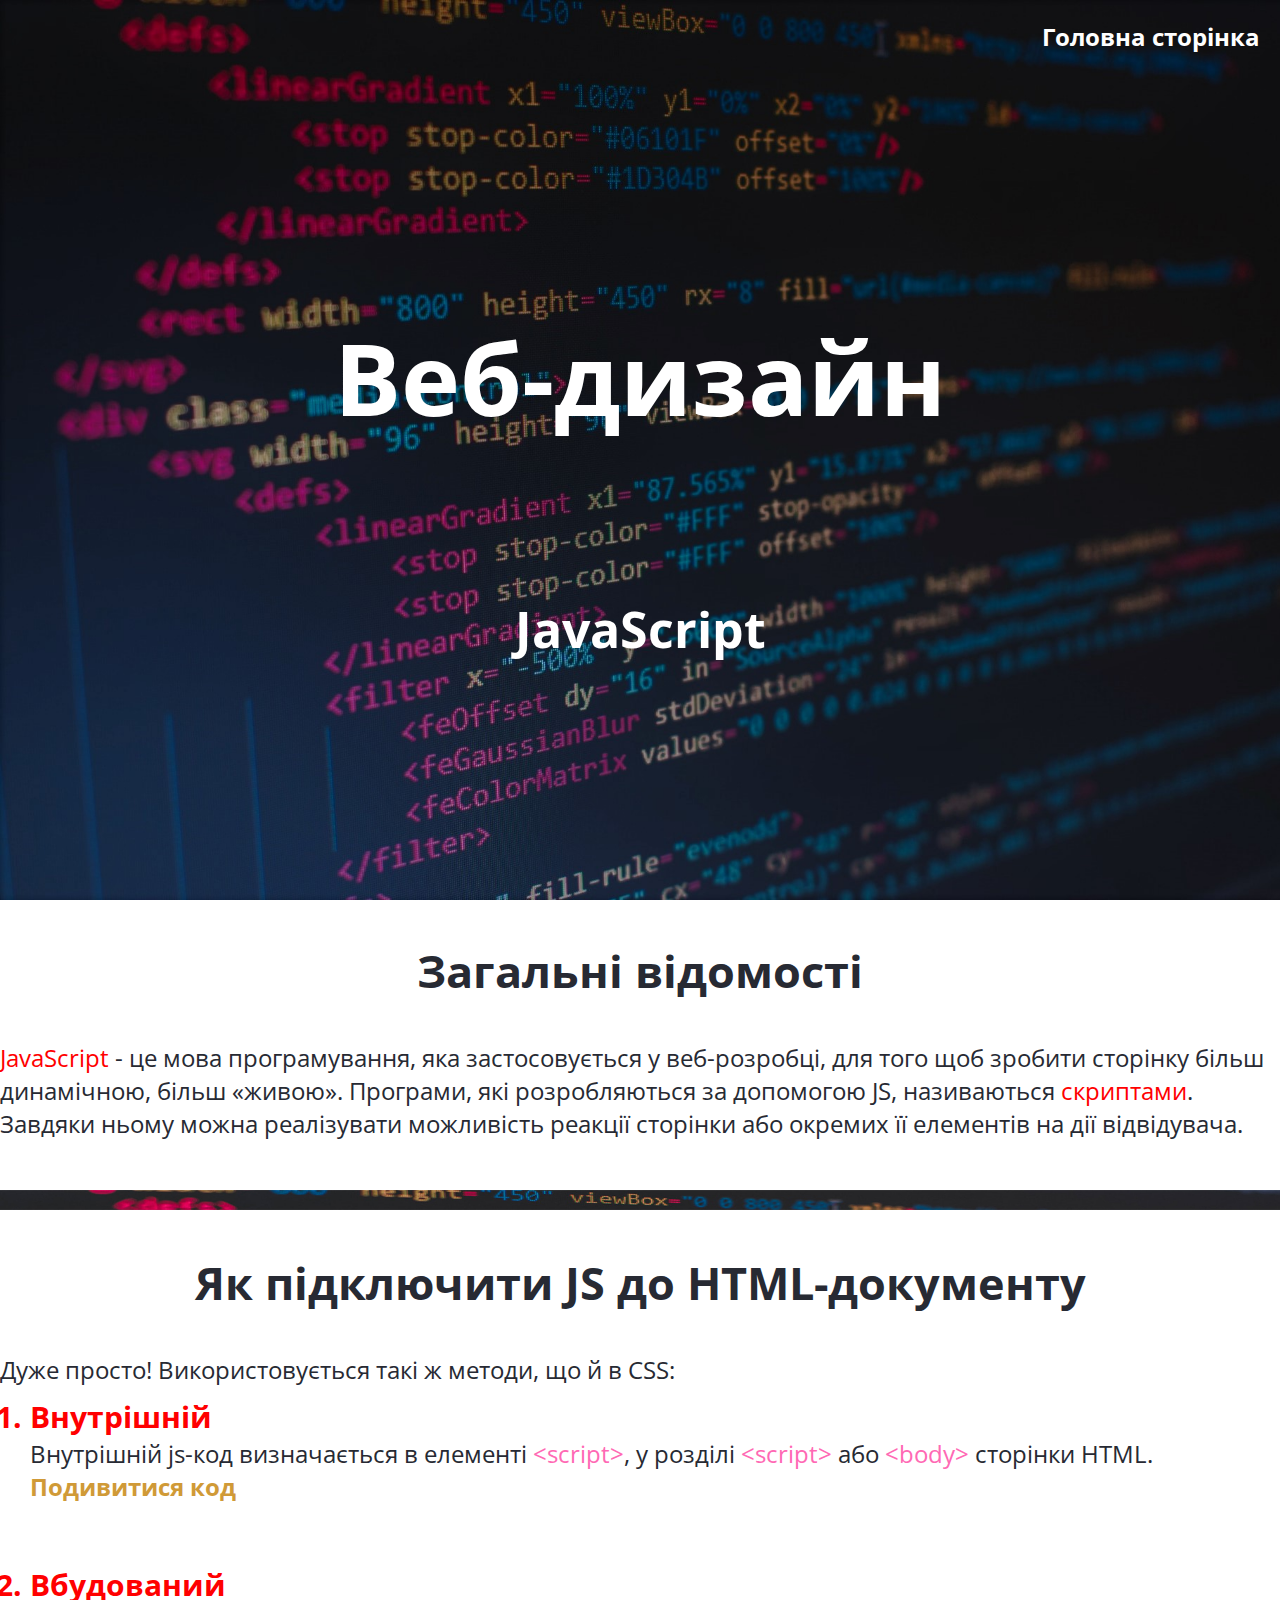
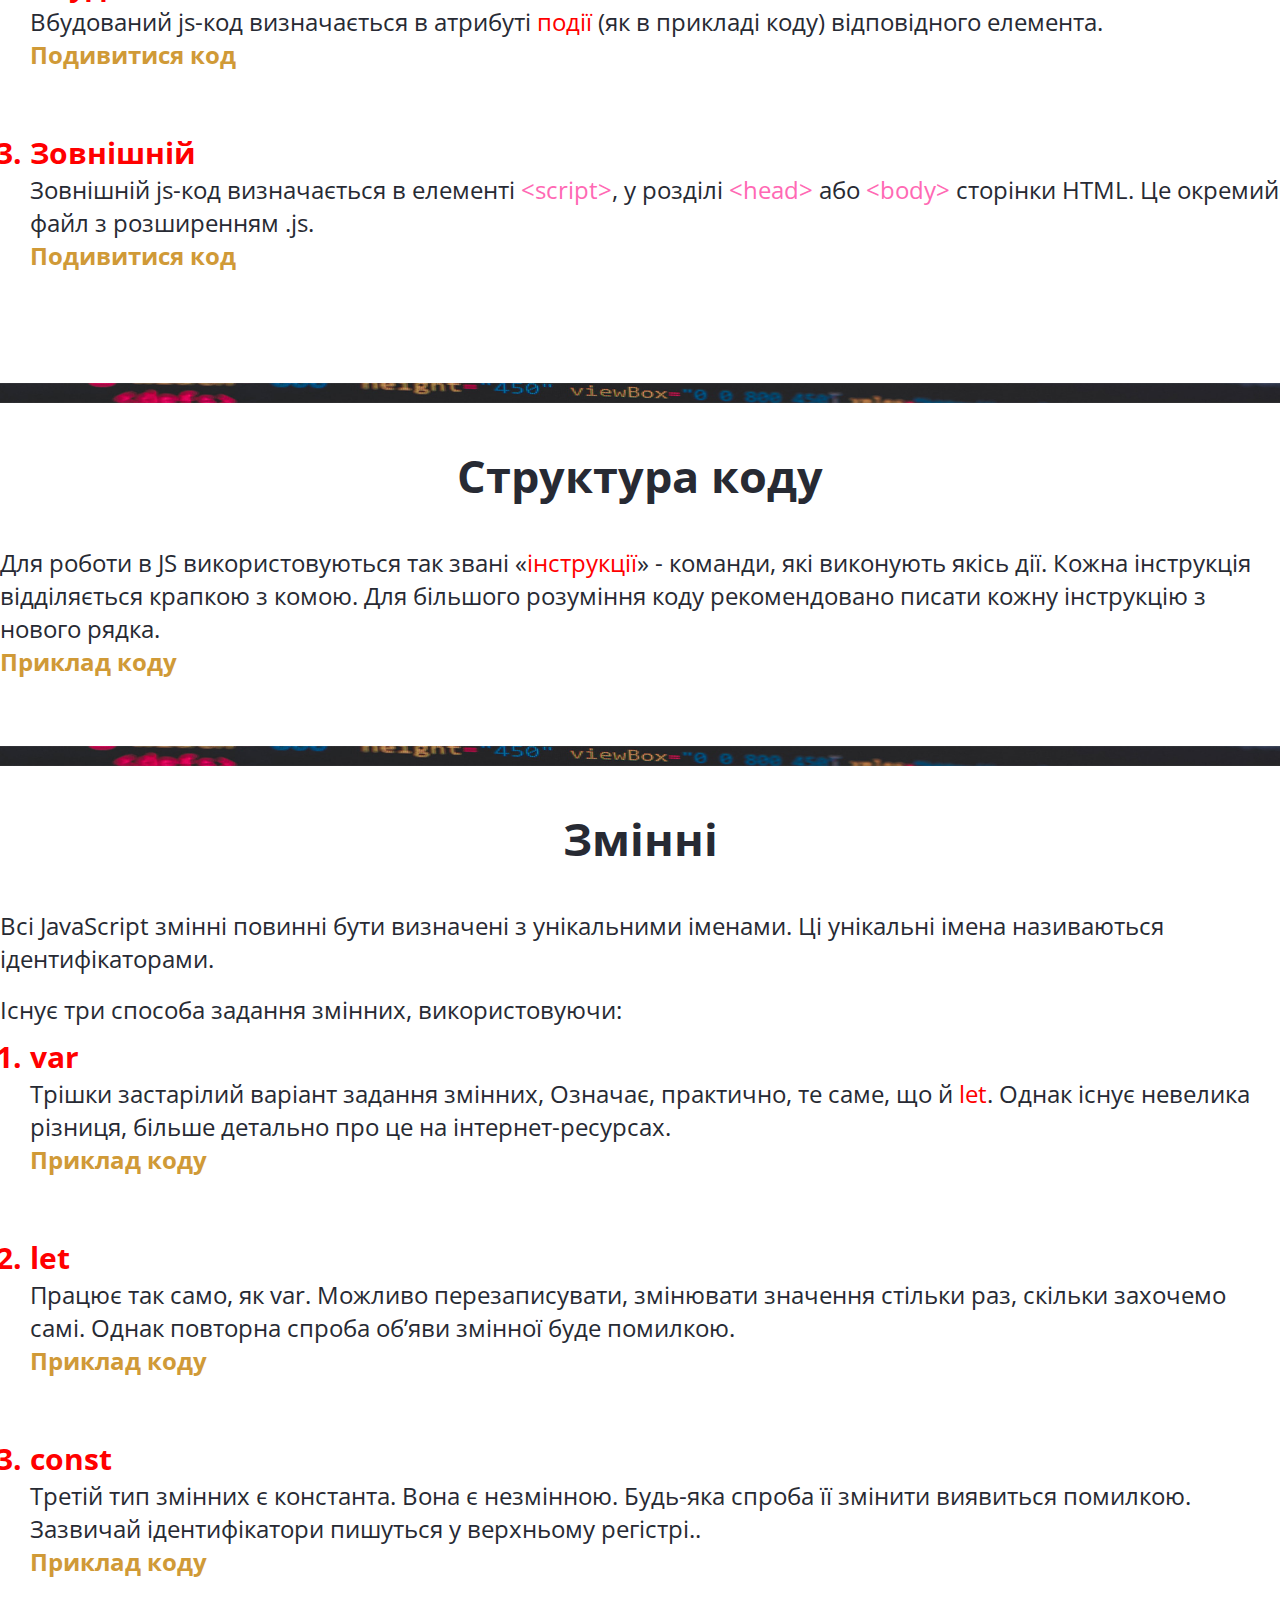
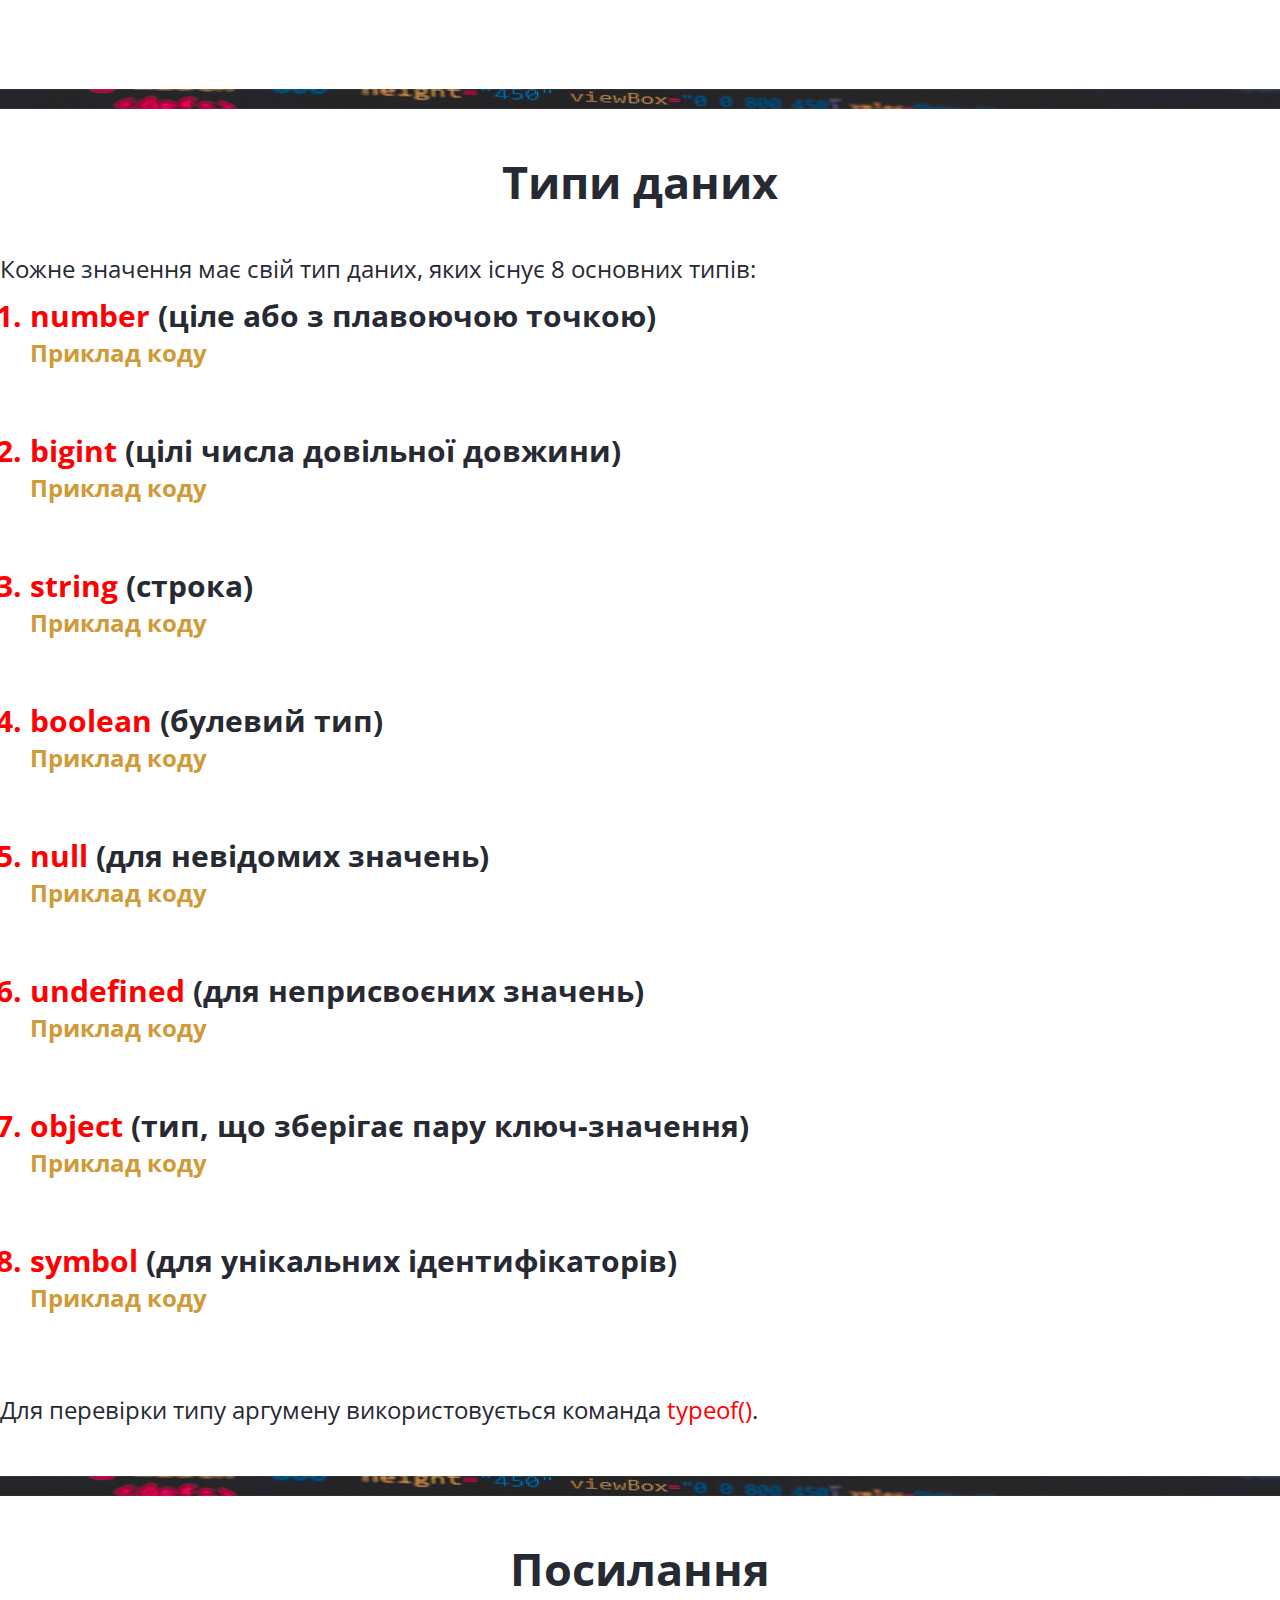
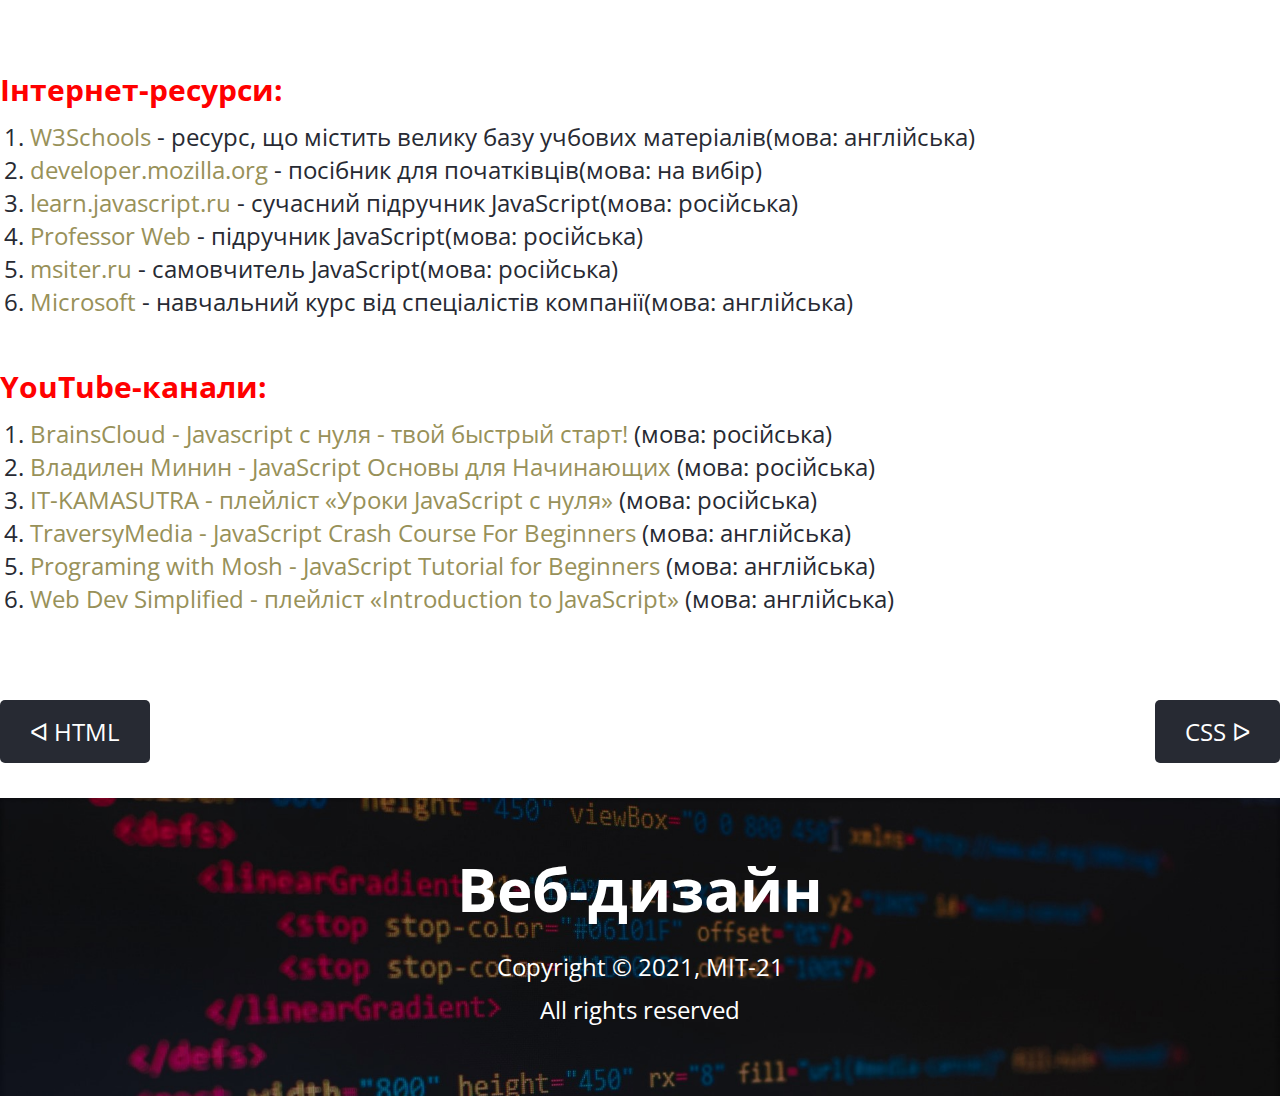
<file: js-page.html>
<!doctype html>
<html lang="ru">
<head>
    <meta charset="UTF-8">
    <meta name="viewport"
          content="width=device-width, user-scalable=no, initial-scale=1.0, maximum-scale=1.0, minimum-scale=1.0">
    <meta http-equiv="X-UA-Compatible" content="ie=edge">
    <title>Про JS</title>
    <link rel="stylesheet" href="style/style.css">
</head>
<body>

<section id="header-section">
    <div class="container">
        <header>
            <div class="nav-menu">
                <nav class="navigation">
                    <ul>
                        <li><a href="index.html">Головна сторінка</a></li>
                    </ul>
                </nav>
            </div>
        </header>
        <div class="main-zag">
            <h1>Веб-дизайн</h1>
            <h2>JavaScript</h2>
        </div>
    </div>
</section>

<section id="about-css" class="section-padding">
    <div class="container">
        <div class="section-zag">
            <h2>Загальні відомості</h2>
        </div>
        <div class="about-css-text">
            <p><span>JavaScript</span> - це мова програмування, яка застосовується у веб-розробці, для того щоб зробити сторінку більш динамічною, більш «живою». Програми, які розробляються за допомогою JS, називаються <span>скриптами</span>. Завдяки ньому можна реалізувати можливість реакції сторінки або окремих її елементів на дії відвідувача.</p>
        </div>
    </div>
</section>

<section id="bg-line1"></section>

<section id="connection" class="section-padding spisok">
    <div class="container">
        <div class="section-zag">
            <h2>Як підключити JS до HTML-документу</h2>
        </div>
        <div class="connection-wrap">
            <p>Дуже просто! Використовується такі ж методи, що й в CSS:</p>
            <ul>
                <li>
                    <p>Внутрішній</p>
                    <p>Внутрішній js-код визначається в елементі <span>&lt;script&gt;</span>, у розділі <span>&lt;script&gt;</span> або <span>&lt;body&gt;</span> сторінки HTML.</p>
                    <p class="code-exmpl" onclick="func1()">Подивитися код</p>
                    <p id="code1"></p>
                    <br>
                </li>
                <li>
                    <p>Вбудований</p>
                    <p>Вбудований js-код визначається в атрибуті <span style="color: red">події</span> (як в прикладі коду) відповідного елемента.</p>
                    <p class="code-exmpl" onclick="func2()">Подивитися код</p>
                    <p id="code2"></p>
                    <br>
                </li>
                <li>
                    <p>Зовнішній</p>
                    <p>Зовнішній js-код визначається в елементі <span>&lt;script&gt;</span>, у розділі <span>&lt;head&gt;</span> або <span>&lt;body&gt;</span> сторінки HTML. Це окремий файл з розширенням .js.</p>
                    <p class="code-exmpl" onclick="func3()">Подивитися код</p>
                    <p id="code3"></p>
                    <br>
                </li>
            </ul>
        </div>
    </div>
</section>

<section id="bg-line2"></section>

<section id="rules" class="section-padding">
    <div class="container">
        <div class="section-zag">
            <h2>Структура коду</h2>
        </div>
        <div class="about-css-text">
            <p>Для роботи в JS використовуються так звані «<span style="color: red">інструкції</span>» - команди, які виконують якісь дії. Кожна інструкція відділяється крапкою з комою. Для більшого розуміння коду рекомендовано писати кожну інструкцію з нового рядка.</p>
            <p class="code-exmpl" onclick="func4()">Приклад коду</p>
            <p id="code4"></p>
            <br>
        </div>
    </div>
</section>

<section id="bg-line3"></section>

<section id="variable" class="section-padding spisok">
    <div class="container">
        <div class="section-zag">
            <h2>Змінні</h2>
        </div>
        <div class="connection-wrap">
            <p>Всі JavaScript змінні повинні бути визначені з унікальними іменами. Ці унікальні імена називаються ідентифікаторами.</p>
            <br>
            <p>Існує три способа задання змінних, використовуючи:</p>
            <ul>
                <li>
                    <p>var</p>
                    <p>Трішки застарілий варіант задання змінних, Означає, практично, те саме, що й <span style="color: red">let</span>. Однак існує невелика різниця, більше детально про це на інтернет-ресурсах.</p>
                    <p class="code-exmpl" onclick="func5()">Приклад коду</p>
                    <p id="code5"></p>
                    <br>
                </li>
                <li>
                    <p>let</p>
                    <p>Працює так само, як var. Можливо перезаписувати, змінювати значення стільки раз, скільки захочемо самі. Однак повторна спроба об’яви змінної буде помилкою.</p>
                    <p class="code-exmpl" onclick="func6()">Приклад коду</p>
                    <p id="code6"></p>
                    <br>
                </li>
                <li>
                    <p>const</p>
                    <p>Третій тип змінних є константа. Вона є незмінною. Будь-яка спроба її змінити виявиться помилкою.  Зазвичай ідентифікатори пишуться у верхньому регістрі..</p>
                    <p class="code-exmpl" onclick="func7()">Приклад коду</p>
                    <p id="code7"></p>
                    <br>
                </li>
            </ul>
        </div>
    </div>
</section>

<section id="bg-line4"></section>

<section id="data" class="section-padding spisok">
    <div class="container">
        <div class="section-zag">
            <h2>Типи даних</h2>
        </div>
        <div class="connection-wrap">
            <p>Кожне значення має свій тип даних, яких існує 8 основних типів:</p>
            <ul>
                <li>
                    <p>number <span style="color:#272a33;">(ціле або з плавоючою точкою)</span></p>
                    <p class="code-exmpl" onclick="func8()">Приклад коду</p>
                    <p id="code8"></p>
                    <br>
                </li>
                <li>
                    <p>bigint <span style="color:#272a33;">(цілі числа довільної довжини)</span></p>
                    <p class="code-exmpl" onclick="func9()">Приклад коду</p>
                    <p id="code9"></p>
                    <br>
                </li>
                <li>
                    <p>string <span style="color:#272a33;">(строка)</span></p>
                    <p class="code-exmpl" onclick="func10()">Приклад коду</p>
                    <p id="code10"></p>
                    <br>
                </li>
                <li>
                    <p>boolean <span style="color:#272a33;">(булевий тип)</span></p>
                    <p class="code-exmpl" onclick="func11()">Приклад коду</p>
                    <p id="code11"></p>
                    <br>
                </li>
                <li>
                    <p>null <span style="color:#272a33;">(для невідомих значень)</span></p>
                    <p class="code-exmpl" onclick="func12()">Приклад коду</p>
                    <p id="code12"></p>
                    <br>
                </li>
                <li>
                    <p>undefined <span style="color:#272a33;">(для неприсвоєних значень)</span></p>
                    <p class="code-exmpl" onclick="func13()">Приклад коду</p>
                    <p id="code13"></p>
                    <br>
                </li>
                <li>
                    <p>object <span style="color:#272a33;">(тип, що зберігає пару ключ-значення)</span></p>
                    <p class="code-exmpl" onclick="func14()">Приклад коду</p>
                    <p id="code14"></p>
                    <br>
                </li>
                <li>
                    <p>symbol <span style="color:#272a33;">(для унікальних ідентифікаторів)</span></p>
                    <p class="code-exmpl" onclick="func15()">Приклад коду</p>
                    <p id="code15"></p>
                    <br>
                </li>
            </ul>
            <br>
            <p>Для перевірки типу аргумену використовується команда <span style="color: red;">typeof()</span>.</p>
        </div>
    </div>
</section>

<section id="bg-line5"></section>

<section id="links" class="section-padding">
    <div class="container">
        <div class="section-zag">
            <h2>Посилання</h2>
        </div>
        <div class="links-wrap">
            <div class="links-wrap-body">
                <h3>Інтернет-ресурси:</h3>
                <ul>
                    <li><p><a href="https://www.w3schools.com/js/default.asp" target="_blank">W3Schools</a> - ресурс, що містить велику базу учбових матеріалів(мова:  англійська)</p></li>
                    <li><p><a href="https://developer.mozilla.org/ru/docs/Web/JavaScript" target="_blank">developer.mozilla.org</a> - посібник для початківців(мова: на вибір)</p></li>
                    <li><p><a href="https://learn.javascript.ru/" target="_blank">learn.javascript.ru</a> - сучасний підручник JavaScript(мова: російська)</p></li>
                    <li><p><a href="https://professorweb.ru/my/javascript/js_theory/level1/javascript_index.php" target="_blank">Professor Web</a> - підручник JavaScript(мова: російська)</p></li>
                    <li><p><a href="https://msiter.ru/tutorials/javascript" target="_blank">msiter.ru</a> - самовчитель JavaScript(мова: російська)</p></li>
                    <li><p><a href="https://channel9.msdn.com/Series/Beginners-Series-to-JavaScript?WT.mc_id=javascript-29163-cxa" target="_blank">Microsoft</a> - навчальний курс від спеціалістів компанії(мова: англійська)</p></li>
                </ul>
            </div>
            <br>
            <div class="links-wrap-foot">
                <h3>YouTube-канали:</h3>
                <ul>
                    <li><p><a href="https://www.youtube.com/watch?v=HuPK6AwgzJc" target="_blank">BrainsCloud - Javascript с нуля - твой быстрый старт!</a> (мова: російська)</p></li>
                    <li><p><a href="https://www.youtube.com/watch?v=Bluxbh9CaQ0" target="_blank">Владилен Минин - JavaScript Основы для Начинающих</a> (мова: російська)</p></li>
                    <li><p><a href="https://www.youtube.com/playlist?list=PLcvhF2Wqh7DPD5sRK3lw4bjBsKdgY2bPi" target="_blank">IT-KAMASUTRA - плейліст «Уроки JavaScript с нуля»</a> (мова: російська)</p></li>
                    <li><p><a href="https://www.youtube.com/watch?v=hdI2bqOjy3c" target="_blank">TraversyMedia - JavaScript Crash Course For Beginners</a> (мова: англійська)</p></li>
                    <li><p><a href="https://www.youtube.com/watch?v=W6NZfCO5SIk" target="_blank">Programing with Mosh - JavaScript Tutorial for Beginners</a> (мова: англійська)</p></li>
                    <li><p><a href="https://www.youtube.com/playlist?list=PLZlA0Gpn_vH9k5ju1yq9qCDqvtuTVgTr6" target="_blank">Web Dev Simplified - плейліст «Introduction to JavaScript»</a> (мова: англійська)</p></li>
                </ul>
            </div>
        </div>
        <div class="links-buttons">
            <div class="link-btn">
                <a href="html-page.html">ᐊ HTML</a>
            </div>
            <div class="link-btn">
                <a href="css-page.html">CSS ᐅ</a>
            </div>
        </div>
    </div>
</section>

<footer id="footer">
    <div class="main-text">
        <h2>Веб-дизайн</h2>
    </div>
    <div class="secondary-text">
        <p>Copyright &copy; 2021, МІТ-21</p>
        <p>All rights reserved</p>
    </div>
</footer>

<script src="js.js"></script>

</body>
</html>
</file>
<file: style/style.css>
/* open-sans-regular - cyrillic */
@font-face {
    font-family: 'Open Sans';
    font-style: normal;
    font-weight: 400;
    src: url('../fonts/open-sans-v26-cyrillic-regular.eot'); /* IE9 Compat Modes */
    src: local(''),
    url('../fonts/open-sans-v26-cyrillic-regular.eot?#iefix') format('embedded-opentype'), /* IE6-IE8 */
    url('../fonts/open-sans-v26-cyrillic-regular.woff2') format('woff2'), /* Super Modern Browsers */
    url('../fonts/open-sans-v26-cyrillic-regular.woff') format('woff'), /* Modern Browsers */
    url('../fonts/open-sans-v26-cyrillic-regular.ttf') format('truetype'), /* Safari, Android, iOS */
    url('../fonts/open-sans-v26-cyrillic-regular.svg#OpenSans') format('svg'); /* Legacy iOS */
}
/* open-sans-700 - cyrillic */
@font-face {
    font-family: 'Open Sans';
    font-style: normal;
    font-weight: 700;
    src: url('../fonts/open-sans-v26-cyrillic-700.eot'); /* IE9 Compat Modes */
    src: local(''),
    url('../fonts/open-sans-v26-cyrillic-700.eot?#iefix') format('embedded-opentype'), /* IE6-IE8 */
    url('../fonts/open-sans-v26-cyrillic-700.woff2') format('woff2'), /* Super Modern Browsers */
    url('../fonts/open-sans-v26-cyrillic-700.woff') format('woff'), /* Modern Browsers */
    url('../fonts/open-sans-v26-cyrillic-700.ttf') format('truetype'), /* Safari, Android, iOS */
    url('../fonts/open-sans-v26-cyrillic-700.svg#OpenSans') format('svg'); /* Legacy iOS */
}

*,html,body{
    text-decoration: none;
    margin: 0;
    padding: 0;
    list-style: none;
    box-sizing: border-box;
    scroll-behavior: smooth;
}

a{
    text-decoration: none;
}

p{
    font-family: "Open Sans";
    font-weight: 400;
    font-size: 24px;
    color: #272a33;
}

h1, h2, h3{
    font-family: "Open Sans";
    font-weight: 700;
    color: #272a33;
}

.container{
    max-width: 1330px;
    margin: 0 auto;
}

.section-padding{
    padding-bottom: 50px;
}

#header-section{
    background: url("../image/header-bg.jpg") no-repeat;
    background-size: cover;
    height: 100vh;
}

.nav-menu{
    display: flex;
    justify-content: flex-end;
    padding-top: 20px;
}

.navigation li{
    display: inline-block;
    position: relative;
    transition: 0.3s ease-in-out;
    margin-right: 20px;
}

.navigation li:before{
    content: '';
    position: absolute;
    bottom: -2px;
    height: 2px;
    width: 0;
    background: #fff;
    transition: 0.5s ease;
}

.navigation li:hover:before{
    width: 100%;
}

.navigation a{
    font-family: "Open Sans";
    font-weight: 700;
    color: #fff;
    font-size: 24px;
    transition: 0.3s ease;
}

.main-zag{
    display: flex;
    justify-content: center;
    flex-direction: column;
    position: absolute;
    left: 50%;
    transform: translateX(-50%);
    margin-top: 20%;
    align-items: center;
}

.main-zag h1{
    color: #fff;
    font-size: 100px;
}
.main-zag h2{
    color: #fff;
    font-size: 50px;
    font-weight: 700;
    margin-top: 150px;
}

.section-zag{
    padding: 40px 0;
    font-size: 30px;
    text-align: center;
}

.whois-content{
    display: flex;
    justify-content: space-between;
    /*align-items: center;*/
}

.whois-text{
    width: 45%;
}

.whois-image img{
    width: 650px;
}

#bg-line1{
    background: url("../image/line.jpg") no-repeat;
    background-size: 100%;
    height: 22px;
}

.technology-wrap{
    display: flex;
    justify-content: space-between;
    margin: 0 auto;
}

.technology-item{
    display: flex;
    flex-direction: column;
    align-items: center;
    width: 30%;
}

.technology-item img{
    width: 200px;
}

.img-css{
    width: 190px!important;
}

.technology-item:nth-child(2) p{
    margin-top: 30px;
}

.technology-item p{
    margin-top: 20px;
    height: 100%;
}

.technology-item .technology-btn a{
    background: #272a33;
    font-family: "Open Sans";
    font-weight: 700;
    border-radius: 16px;
    padding: 15px 40px;
    text-transform: uppercase;
    text-align: center;
    color: #fff;
    transition: 0.5s ease;
}

.technology-item .technology-btn a:hover{
    background: #444751;
}

.technology-item .technology-btn{
    margin-top: 50px;
}

#bg-line2{
    background: url("../image/line.jpg") no-repeat;
    background-size: 100%;
    height: 22px;
}

.ide-text{
    font-size: 24px;
    text-align: center;
}

.ide-images{
    display: flex;
    justify-content: space-around;
}

.ide-images img{
    width: 150px;
}

.ide-images-item{
    display: flex;
    flex-direction: column;
    align-items: center;
}

.ide-images-item span{
    margin-top: 20px;
    font-size: 24px;
}

.ide-images-item:nth-child(4) img{
    height: 150px;
}

#bg-line3{
    background: url("../image/line.jpg") no-repeat;
    background-size: 100%;
    height: 22px;
}

.labs-wrap{
    display: flex;
    justify-content: space-between;
}

.labs-wrap span{
    font-size: 24px;
}

.labs-wrap ul{
    margin: 15px 0;
}

.labs-wrap li{
    list-style-type: circle;
}

#footer{
    background: url("../image/header-bg.jpg") no-repeat;
    background-size: 100%;
    text-align: center;
    padding: 20px 0 70px 0;
    color: #fff;
}

.main-text{
    font-size: 40px;
    margin-top: 30px;
}

.main-text h2{
    color: #fff;
}

.secondary-text{
    font-size: 24px;
    margin-top: 20px;
}

.secondary-text p{
    color: #fff;
}

.secondary-text p:nth-child(2){
    margin-top: 10px;
}

/*page html*/
#about .about-text span, #about-css .about-css-text span{
    color: red;
}

#structure .structure-text span{
    color: hotpink;
}

#main-tags .main-tags-wrap .tags-wrap-head span{
    color: hotpink;
}

.tags-wrap-foot{
    margin-top: 40px;
}

.tags-wrap-foot h3{
    font-size: 50px;
    font-weight: 700;
    color: red;
}

#links .links-wrap h3{
    font-size: 30px;
    font-weight: 700;
    color: red;
    margin-top: 30px;
}

#links .links-wrap ul{
    margin-left: 30px;
    margin-top: 10px;
}

#links .links-wrap li{
    font-size: 24px;
    font-family: "Open Sans";
    color: #272a33;
    list-style-type: decimal;
}

#links .links-wrap a{
    color: #989159;
    transition: 0.3s ease;
}

#links .links-wrap a:hover{
    color: #c8bf76;
}

.links-wrap-foot{
    margin-bottom: 100px;
}

.links-buttons{
    display: flex;
    justify-content: space-between;
}

.links-buttons .link-btn a{
    background: #272a33;
    color: #fff;
    font-family: "Open Sans";
    font-size: 24px;
    font-weight: 400;
    padding: 15px 30px;
    border-radius: 5px;
    text-align: center;
    transition: .3s ease;
}

.links-buttons .link-btn a:hover{
    background: #444751;
}

.base-str-title, .code-exmpl{
    color: #d09a37;
    cursor: pointer;
    font-weight: bold;
}
.base-str-code{
    font-size: 24px;
}

/*page css*/
.spisok .connection-wrap ul{
    margin-left: 30px;
    margin-top: 10px;
}

.spisok .connection-wrap li{
    list-style-type: decimal;
    font-family: "Open Sans";
    font-weight: 700;
    font-size: 30px;
    color: red;
    margin-bottom: 20px;
}

.spisok .connection-wrap li p:nth-child(1){
    color: red;
    font-weight: 700;
    font-size: 30px;
}

.spisok .connection-wrap li span{
    color: hotpink;
}

#rules .rules-wrap{
    display: flex;
    justify-content: space-between;
}

.rules-wrap .rules-wrap-item ul{
    margin-left: 30px;
}

.rules-wrap .rules-wrap-item li{
    list-style-type: decimal;
    font-family: "Open Sans";
    font-weight: 700;
    font-size: 24px;
    margin-bottom: 20px;
}

.rules-wrap .rules-wrap-item li p span{
    color: red;
}

.rules-wrap .rules-wrap-item p:nth-child(5){
    color: red;
    margin-top: 15px;
}

.rules-wrap .rules-wrap-item img{
    width: 600px;
}

#layouts .layouts-wrap p span{
    color: red;
}

.layouts-wrap h3{
    font-size: 30px;
    color: red;
    font-weight: 700;
    margin-top: 20px;
}

#bg-line4{
    background: url("../image/line.jpg") no-repeat;
    background-size: 100%;
    height: 22px;
}

/*page js*/
#bg-line5{
    background: url("../image/line.jpg") no-repeat;
    background-size: 100%;
    height: 22px;
}
</file>
